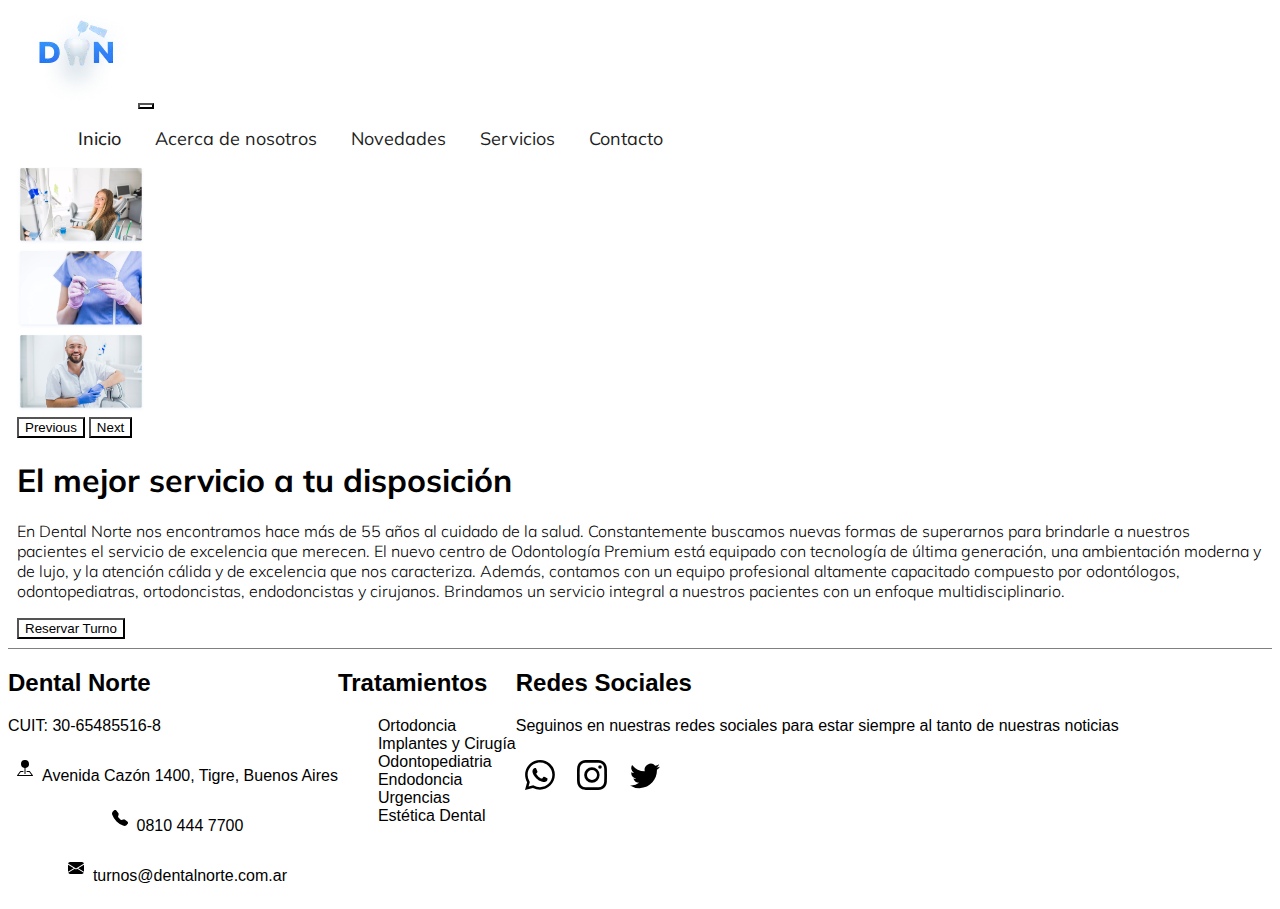
<file: index.html>
<!DOCTYPE html>
<html lang="en">
  <head>
    <meta charset="UTF-8" />
    <meta http-equiv="X-UA-Compatible" content="IE=edge" />
    <meta name="viewport" content="width=device-width, initial-scale=1.0" />
    <link
      rel="shortcut icon"
      href="./assets/image/icons8-tooth-cracked-50.webp"
      type="image/x-icon"
    />
    <title>Dental Norte</title>
    <meta
      name="description"
      content="Bienvenidos a nuestro establecimiento odontologico"
    />
    <meta
      name="keywords"
      content="Odontologia, salud, dientes, caries, boca, estetica dental, corona, perno"
    />
    <link rel="stylesheet" href="./assets/CSS/estilos.css" />
    <link
      href="https://cdn.jsdelivr.net/npm/bootstrap@5.1.3/dist/css/bootstrap.min.css"
      rel="stylesheet"
      integrity="sha384-1BmE4kWBq78iYhFldvKuhfTAU6auU8tT94WrHftjDbrCEXSU1oBoqyl2QvZ6jIW3"
      crossorigin="anonymous"
    />
  </head>
  <body>
    <header>
      <nav class="navbar navbar-expand-lg navbar-light bg-light">
        <div class="container-fluid">
          <a href="index.html"
            ><img src="assets/image/logo2.webp" alt="Logo de la Empresa"
          /></a>
          <button
            class="navbar-toggler"
            type="button"
            data-bs-toggle="collapse"
            data-bs-target="#navbarSupportedContent"
            aria-controls="navbarSupportedContent"
            aria-expanded="false"
            aria-label="Toggle navigation"
          >
            <span class="navbar-toggler-icon"></span>
          </button>
          <div class="collapse navbar-collapse" id="navbarSupportedContent">
            <ul class="navbar-nav me-auto mb-2 mb-lg-0">
              <li class="nav-item">
                <a class="nav-link active" aria-current="page" href="#"
                  >Inicio</a
                >
              </li>
              <li class="nav-item">
                <a class="nav-link" href="./assets/pages/about.html"
                  >Acerca de nosotros</a
                >
              </li>
              <li class="nav-item">
                <a class="nav-link" href="./assets/pages/news.html"
                  >Novedades</a
                >
              </li>
              <li class="nav-item">
                <a class="nav-link" href="./assets/pages/treatments.html"
                  >Servicios</a
                >
              </li>
              <li class="nav-item">
                <a class="nav-link" href="./assets/pages/contact.html"
                  >Contacto</a
                >
              </li>
            </ul>
          </div>
        </div>
      </nav>
    </header>

    <main class="d-flex">
      <div class="container">
        <section class="container-fluid d-flex row">
          <div
            id="carouselExampleControls"
            class="carousel slide"
            data-bs-ride="carousel"
          >
            <div class="carousel-inner">
              <div class="carousel-item active">
                <img
                  src="./assets/image/slide-1.webp"
                  class="d-block w-100 img-carousel"
                  alt="Imagen ilustrativa de tratamiento odontologico"
                />
              </div>
              <div class="carousel-item">
                <img
                  src="./assets/image/slide-2.webp"
                  class="d-block w-100 img-carousel"
                  alt="Imagen ilustrativa de tratamiento odontologico"
                />
              </div>
              <div class="carousel-item">
                <img
                  src="./assets/image/slide-3.webp"
                  class="d-block w-100 img-carousel"
                  alt="Imagen ilustrativa de tratamiento odontologico"
                />
              </div>
            </div>
            <button
              class="carousel-control-prev"
              type="button"
              data-bs-target="#carouselExampleControls"
              data-bs-slide="prev"
            >
              <span
                class="carousel-control-prev-icon"
                aria-hidden="true"
              ></span>
              <span class="visually-hidden">Previous</span>
            </button>
            <button
              class="carousel-control-next"
              type="button"
              data-bs-target="#carouselExampleControls"
              data-bs-slide="next"
            >
              <span
                class="carousel-control-next-icon"
                aria-hidden="true"
              ></span>
              <span class="visually-hidden">Next</span>
            </button>
          </div>
        </section>
        <section class="container-fluid">
          <h1>El mejor servicio a tu disposición</h1>
          <p>
            En Dental Norte nos encontramos hace más de 55 años al cuidado de la
            salud. Constantemente buscamos nuevas formas de superarnos para
            brindarle a nuestros pacientes el servicio de excelencia que
            merecen. El nuevo centro de Odontología Premium está equipado con
            tecnología de última generación, una ambientación moderna y de lujo,
            y la atención cálida y de excelencia que nos caracteriza. Además,
            contamos con un equipo profesional altamente capacitado compuesto
            por odontólogos, odontopediatras, ortodoncistas, endodoncistas y
            cirujanos. Brindamos un servicio integral a nuestros pacientes con
            un enfoque multidisciplinario.
          </p>
          <div class="d-grid gap-2 col-6 mx-auto">
            <button class="btn btn-primary" type="button">
              Reservar Turno
            </button>
          </div>
        </section>
      </div>
    </main>
    <footer class="d-flex justify-content-between">
      <div class="container text-center">
        <h2>Dental Norte</h2>
        <p>CUIT: 30-65485516-8</p>
        <div class="info">
          <a
            href="https://www.google.com.ar/maps/place/Av.+Caz%C3%B3n+1400,+B1648+EXA,+Provincia+de+Buenos+Aires/@-34.4244308,-58.5808056,17z/data=!3m1!4b1!4m5!3m4!1s0x95bca5a2b505eec1:0xbb2d2def0a8ef0e3!8m2!3d-34.4244352!4d-58.5786169"
          >
            <svg
              xmlns="http://www.w3.org/2000/svg"
              width="16"
              height="16"
              fill="currentColor"
              class="bi bi-pin-map-fill"
              viewBox="0 0 16 16"
            >
              <path
                fill-rule="evenodd"
                d="M3.1 11.2a.5.5 0 0 1 .4-.2H6a.5.5 0 0 1 0 1H3.75L1.5 15h13l-2.25-3H10a.5.5 0 0 1 0-1h2.5a.5.5 0 0 1 .4.2l3 4a.5.5 0 0 1-.4.8H.5a.5.5 0 0 1-.4-.8l3-4z"
              />
              <path
                fill-rule="evenodd"
                d="M4 4a4 4 0 1 1 4.5 3.969V13.5a.5.5 0 0 1-1 0V7.97A4 4 0 0 1 4 3.999z"
              />
            </svg>
          </a>
          <p>Avenida Cazón 1400, Tigre, Buenos Aires</p>
        </div>
        <div class="info">
          <svg
            xmlns="http://www.w3.org/2000/svg"
            width="16"
            height="16"
            fill="currentColor"
            class="bi bi-telephone-fill"
            viewBox="0 0 16 16"
          >
            <path
              fill-rule="evenodd"
              d="M1.885.511a1.745 1.745 0 0 1 2.61.163L6.29 2.98c.329.423.445.974.315 1.494l-.547 2.19a.678.678 0 0 0 .178.643l2.457 2.457a.678.678 0 0 0 .644.178l2.189-.547a1.745 1.745 0 0 1 1.494.315l2.306 1.794c.829.645.905 1.87.163 2.611l-1.034 1.034c-.74.74-1.846 1.065-2.877.702a18.634 18.634 0 0 1-7.01-4.42 18.634 18.634 0 0 1-4.42-7.009c-.362-1.03-.037-2.137.703-2.877L1.885.511z"
            />
          </svg>
          <p>0810 444 7700</p>
        </div>
        <div class="info">
          <a href="gmail.com">
            <svg
              xmlns="http://www.w3.org/2000/svg"
              width="16"
              height="16"
              fill="currentColor"
              class="bi bi-envelope-fill"
              viewBox="0 0 16 16"
            >
              <path
                d="M.05 3.555A2 2 0 0 1 2 2h12a2 2 0 0 1 1.95 1.555L8 8.414.05 3.555ZM0 4.697v7.104l5.803-3.558L0 4.697ZM6.761 8.83l-6.57 4.027A2 2 0 0 0 2 14h12a2 2 0 0 0 1.808-1.144l-6.57-4.027L8 9.586l-1.239-.757Zm3.436-.586L16 11.801V4.697l-5.803 3.546Z"
              />
            </svg>
          </a>
          <p>turnos@dentalnorte.com.ar</p>
        </div>
      </div>

      <div class="container">
        <h2 class="text-center">Tratamientos</h2>
        <ul class="text-center p-0">
          <li><a href="./assets/pages/treatments.html">Ortodoncia</a></li>
          <li>
            <a href="./assets/pages/treatments.html">Implantes y Cirugía</a>
          </li>
          <li><a href="./assets/pages/treatments.html">Odontopediatria</a></li>
          <li><a href="./assets/pages/treatments.html">Endodoncia</a></li>
          <li><a href="./assets/pages/treatments.html">Urgencias</a></li>
          <li><a href="./assets/pages/treatments.html">Estética Dental</a></li>
        </ul>
      </div>

      <div class="container text-center">
        <h2 class="text-center">Redes Sociales</h2>
        <p>
          Seguinos en nuestras redes sociales para estar siempre al tanto de
          nuestras noticias
        </p>
        <a href="https://web.whatsapp.com/">
          <svg
            xmlns="http://www.w3.org/2000/svg"
            width="30"
            height="30"
            fill="black"
            class="bi bi-whatsapp my-2"
            viewBox="0 0 16 16"
          >
            <path
              d="M13.601 2.326A7.854 7.854 0 0 0 7.994 0C3.627 0 .068 3.558.064 7.926c0 1.399.366 2.76 1.057 3.965L0 16l4.204-1.102a7.933 7.933 0 0 0 3.79.965h.004c4.368 0 7.926-3.558 7.93-7.93A7.898 7.898 0 0 0 13.6 2.326zM7.994 14.521a6.573 6.573 0 0 1-3.356-.92l-.24-.144-2.494.654.666-2.433-.156-.251a6.56 6.56 0 0 1-1.007-3.505c0-3.626 2.957-6.584 6.591-6.584a6.56 6.56 0 0 1 4.66 1.931 6.557 6.557 0 0 1 1.928 4.66c-.004 3.639-2.961 6.592-6.592 6.592zm3.615-4.934c-.197-.099-1.17-.578-1.353-.646-.182-.065-.315-.099-.445.099-.133.197-.513.646-.627.775-.114.133-.232.148-.43.05-.197-.1-.836-.308-1.592-.985-.59-.525-.985-1.175-1.103-1.372-.114-.198-.011-.304.088-.403.087-.088.197-.232.296-.346.1-.114.133-.198.198-.33.065-.134.034-.248-.015-.347-.05-.099-.445-1.076-.612-1.47-.16-.389-.323-.335-.445-.34-.114-.007-.247-.007-.38-.007a.729.729 0 0 0-.529.247c-.182.198-.691.677-.691 1.654 0 .977.71 1.916.81 2.049.098.133 1.394 2.132 3.383 2.992.47.205.84.326 1.129.418.475.152.904.129 1.246.08.38-.058 1.171-.48 1.338-.943.164-.464.164-.86.114-.943-.049-.084-.182-.133-.38-.232z"
            />
          </svg>
        </a>
        <a href="https://instagram.com/">
          <svg
            xmlns="http://www.w3.org/2000/svg"
            width="30"
            height="30"
            fill="black"
            class="bi bi-instagram my-2"
            viewBox="0 0 16 16"
          >
            <path
              d="M8 0C5.829 0 5.556.01 4.703.048 3.85.088 3.269.222 2.76.42a3.917 3.917 0 0 0-1.417.923A3.927 3.927 0 0 0 .42 2.76C.222 3.268.087 3.85.048 4.7.01 5.555 0 5.827 0 8.001c0 2.172.01 2.444.048 3.297.04.852.174 1.433.372 1.942.205.526.478.972.923 1.417.444.445.89.719 1.416.923.51.198 1.09.333 1.942.372C5.555 15.99 5.827 16 8 16s2.444-.01 3.298-.048c.851-.04 1.434-.174 1.943-.372a3.916 3.916 0 0 0 1.416-.923c.445-.445.718-.891.923-1.417.197-.509.332-1.09.372-1.942C15.99 10.445 16 10.173 16 8s-.01-2.445-.048-3.299c-.04-.851-.175-1.433-.372-1.941a3.926 3.926 0 0 0-.923-1.417A3.911 3.911 0 0 0 13.24.42c-.51-.198-1.092-.333-1.943-.372C10.443.01 10.172 0 7.998 0h.003zm-.717 1.442h.718c2.136 0 2.389.007 3.232.046.78.035 1.204.166 1.486.275.373.145.64.319.92.599.28.28.453.546.598.92.11.281.24.705.275 1.485.039.843.047 1.096.047 3.231s-.008 2.389-.047 3.232c-.035.78-.166 1.203-.275 1.485a2.47 2.47 0 0 1-.599.919c-.28.28-.546.453-.92.598-.28.11-.704.24-1.485.276-.843.038-1.096.047-3.232.047s-2.39-.009-3.233-.047c-.78-.036-1.203-.166-1.485-.276a2.478 2.478 0 0 1-.92-.598 2.48 2.48 0 0 1-.6-.92c-.109-.281-.24-.705-.275-1.485-.038-.843-.046-1.096-.046-3.233 0-2.136.008-2.388.046-3.231.036-.78.166-1.204.276-1.486.145-.373.319-.64.599-.92.28-.28.546-.453.92-.598.282-.11.705-.24 1.485-.276.738-.034 1.024-.044 2.515-.045v.002zm4.988 1.328a.96.96 0 1 0 0 1.92.96.96 0 0 0 0-1.92zm-4.27 1.122a4.109 4.109 0 1 0 0 8.217 4.109 4.109 0 0 0 0-8.217zm0 1.441a2.667 2.667 0 1 1 0 5.334 2.667 2.667 0 0 1 0-5.334z"
            />
          </svg>
        </a>
        <a href="https://twitter.com/">
          <svg
            xmlns="http://www.w3.org/2000/svg"
            width="30"
            height="30"
            fill="black"
            class="bi bi-twitter my-2"
            viewBox="0 0 16 16"
          >
            <path
              d="M5.026 15c6.038 0 9.341-5.003 9.341-9.334 0-.14 0-.282-.006-.422A6.685 6.685 0 0 0 16 3.542a6.658 6.658 0 0 1-1.889.518 3.301 3.301 0 0 0 1.447-1.817 6.533 6.533 0 0 1-2.087.793A3.286 3.286 0 0 0 7.875 6.03a9.325 9.325 0 0 1-6.767-3.429 3.289 3.289 0 0 0 1.018 4.382A3.323 3.323 0 0 1 .64 6.575v.045a3.288 3.288 0 0 0 2.632 3.218 3.203 3.203 0 0 1-.865.115 3.23 3.23 0 0 1-.614-.057 3.283 3.283 0 0 0 3.067 2.277A6.588 6.588 0 0 1 .78 13.58a6.32 6.32 0 0 1-.78-.045A9.344 9.344 0 0 0 5.026 15z"
            />
          </svg>
        </a>
      </div>
    </footer>
  </body>
  <script
    src="https://cdn.jsdelivr.net/npm/bootstrap@5.1.3/dist/js/bootstrap.bundle.min.js"
    integrity="sha384-ka7Sk0Gln4gmtz2MlQnikT1wXgYsOg+OMhuP+IlRH9sENBO0LRn5q+8nbTov4+1p"
    crossorigin="anonymous"
  ></script>
</html>
</file>
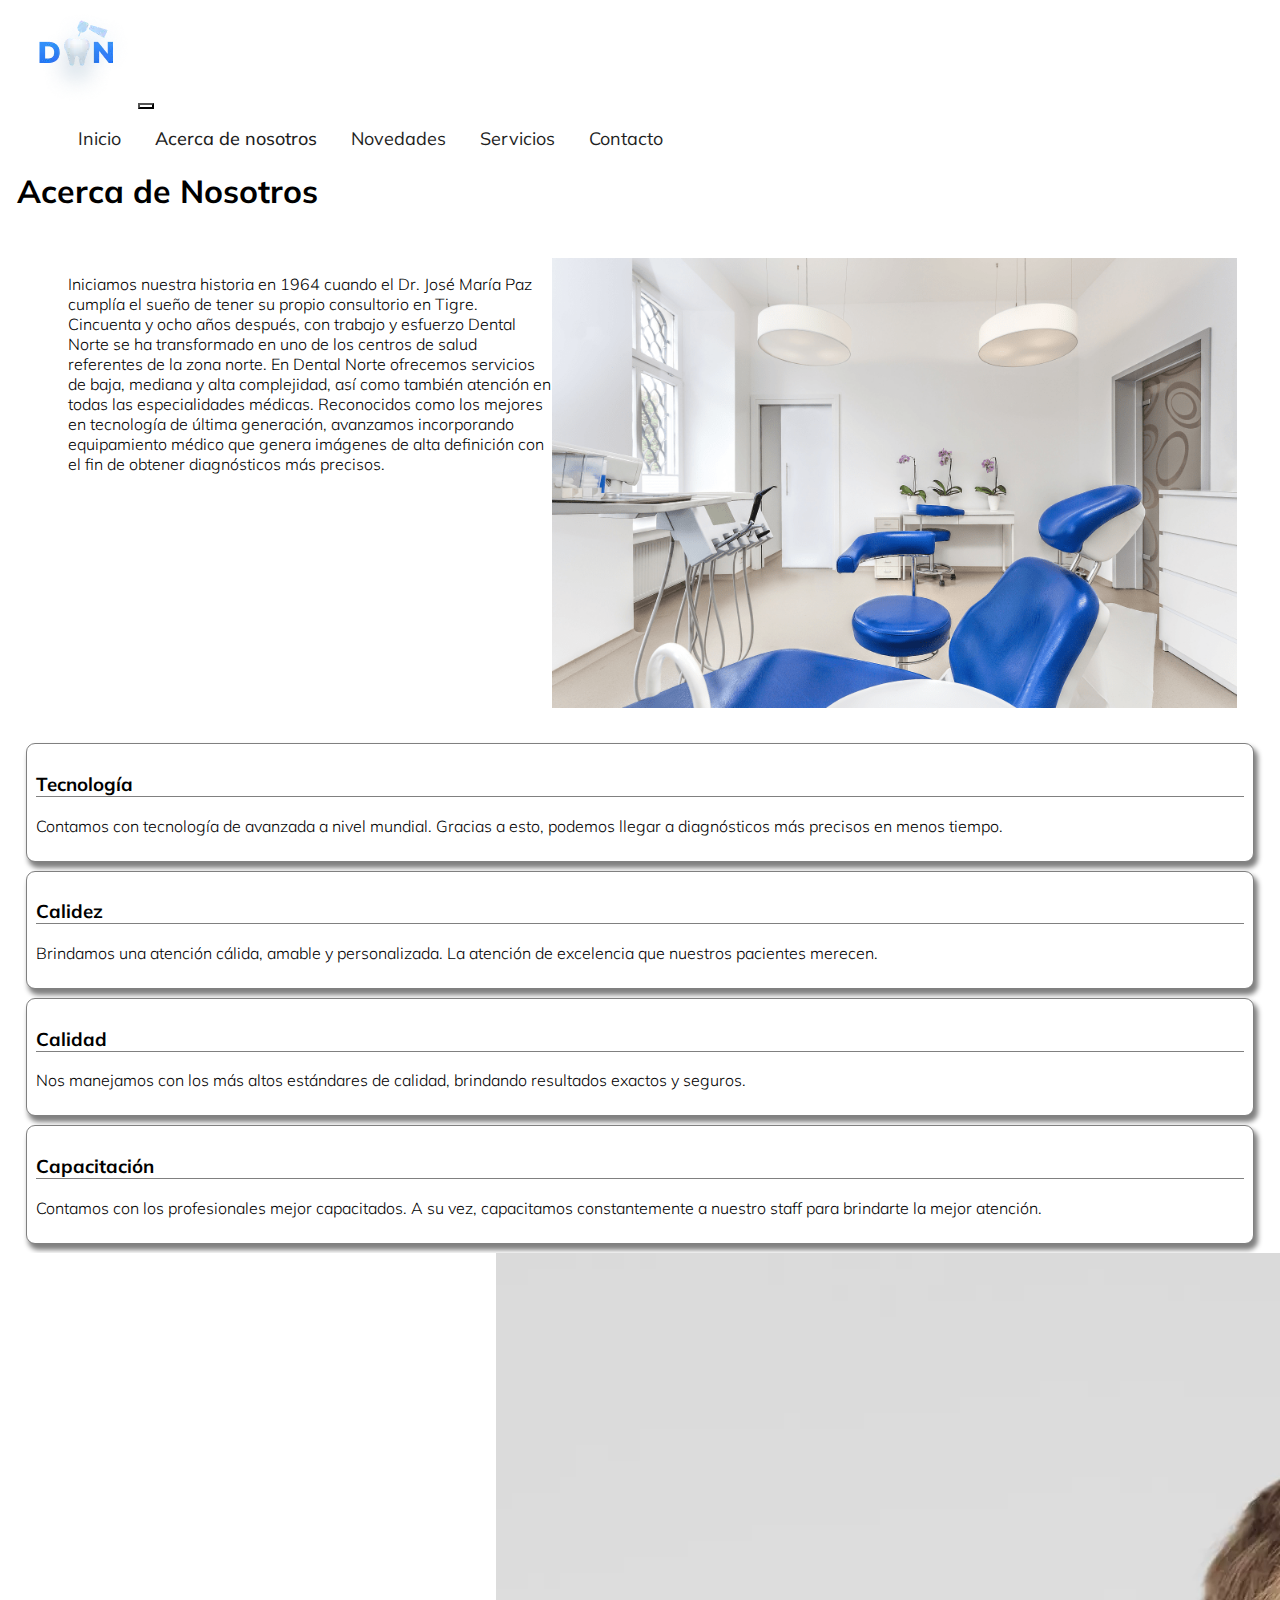
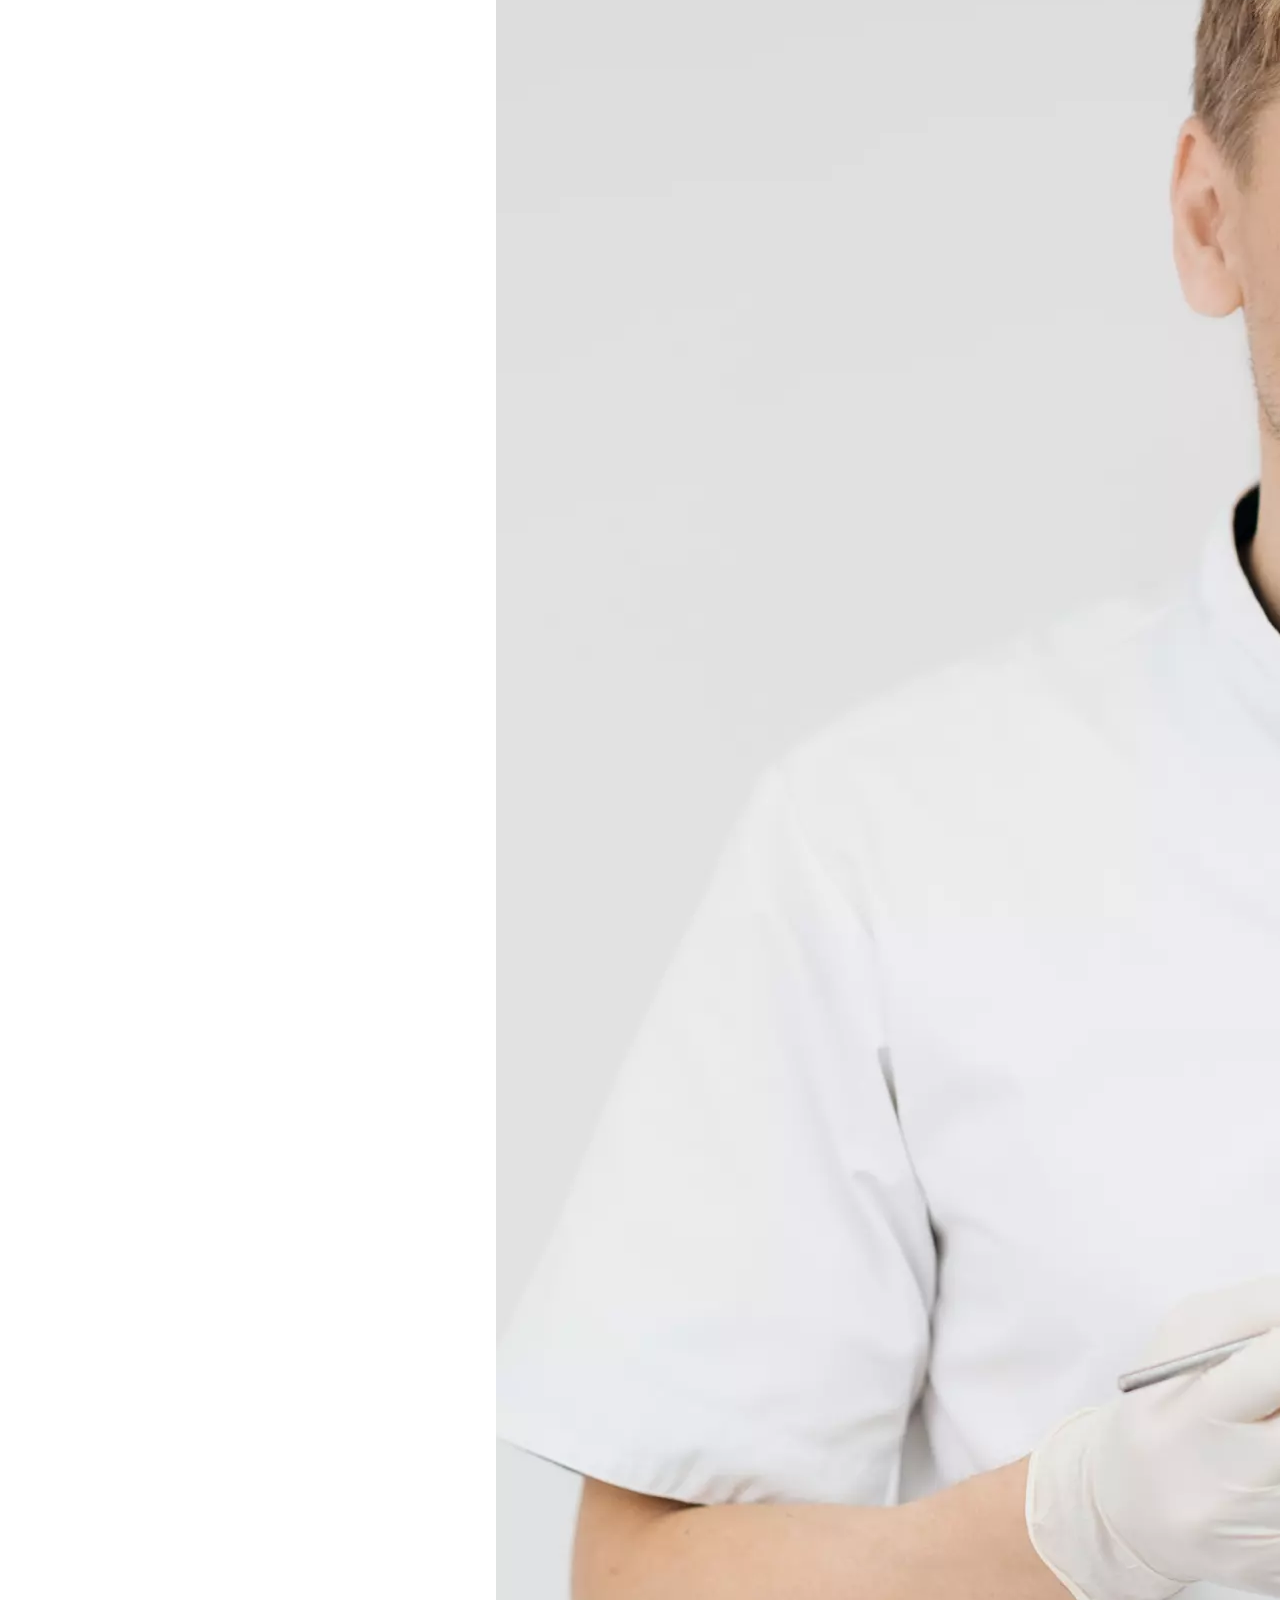
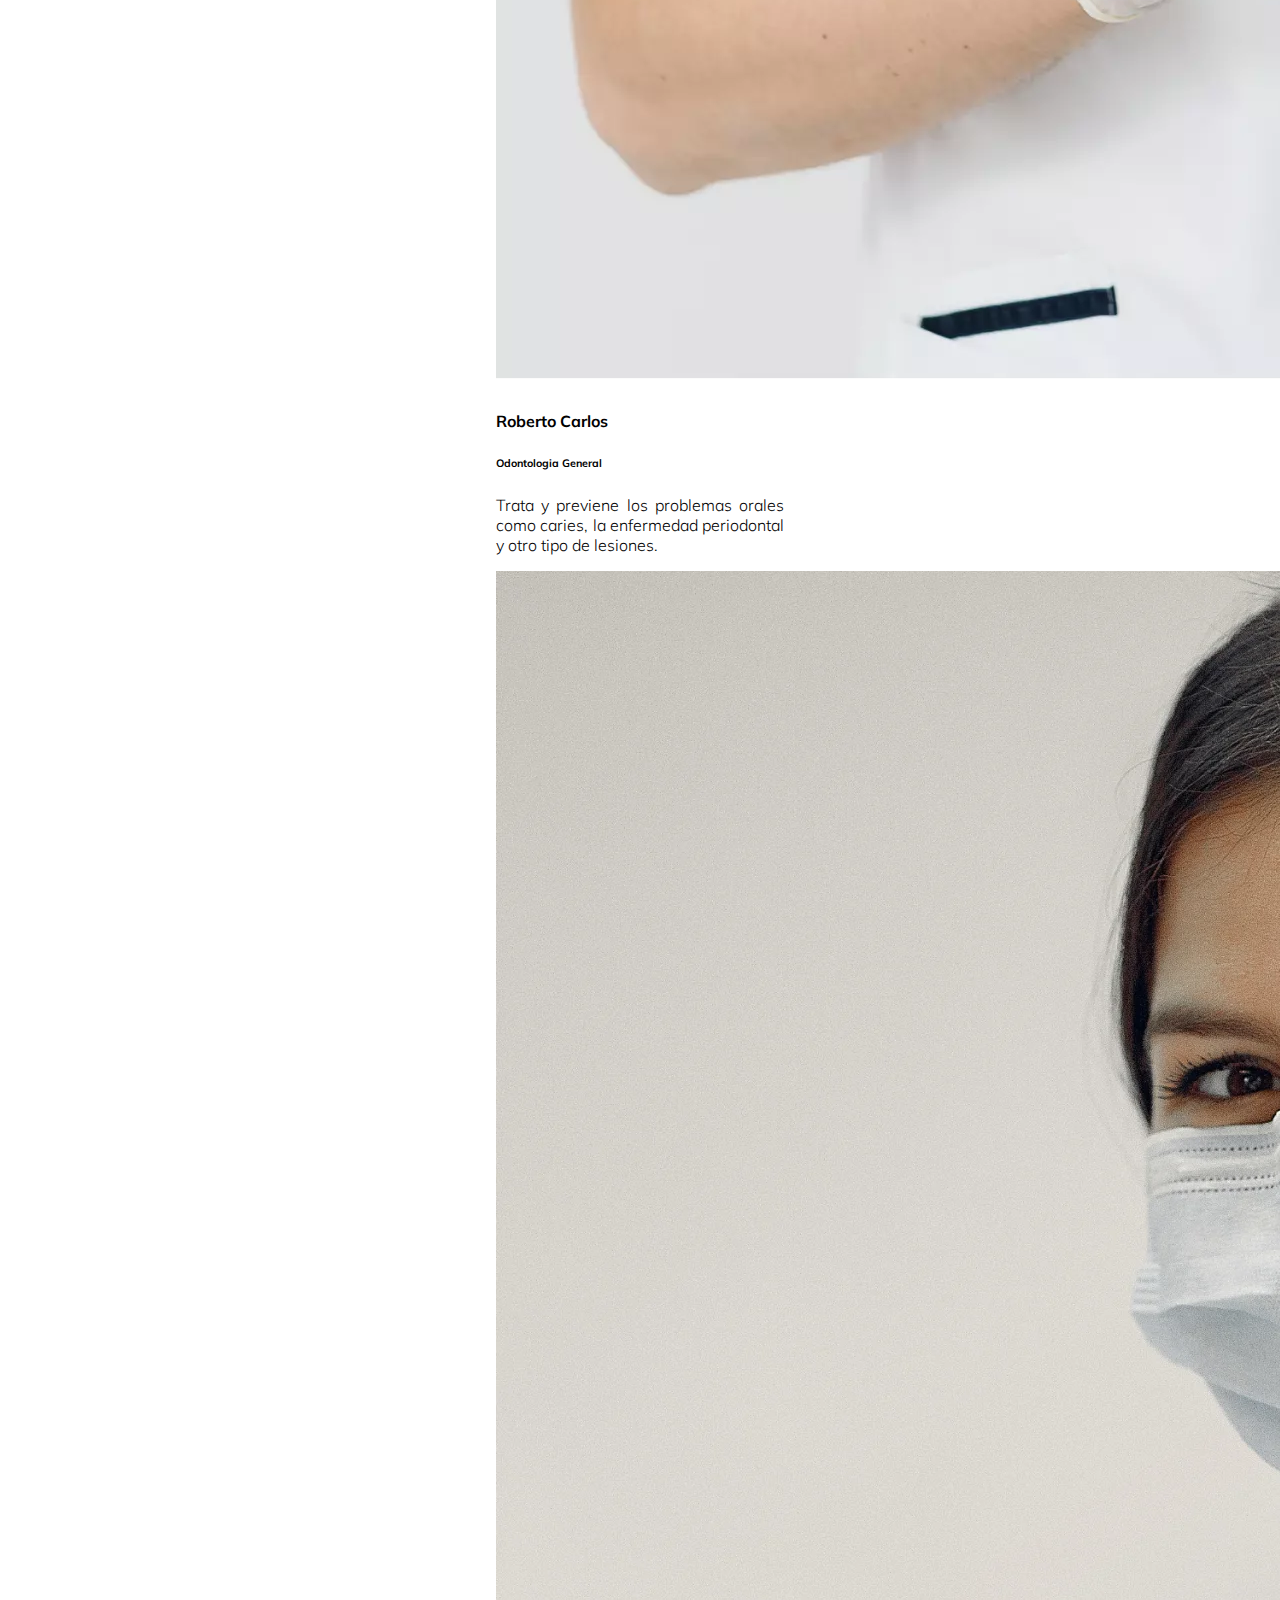
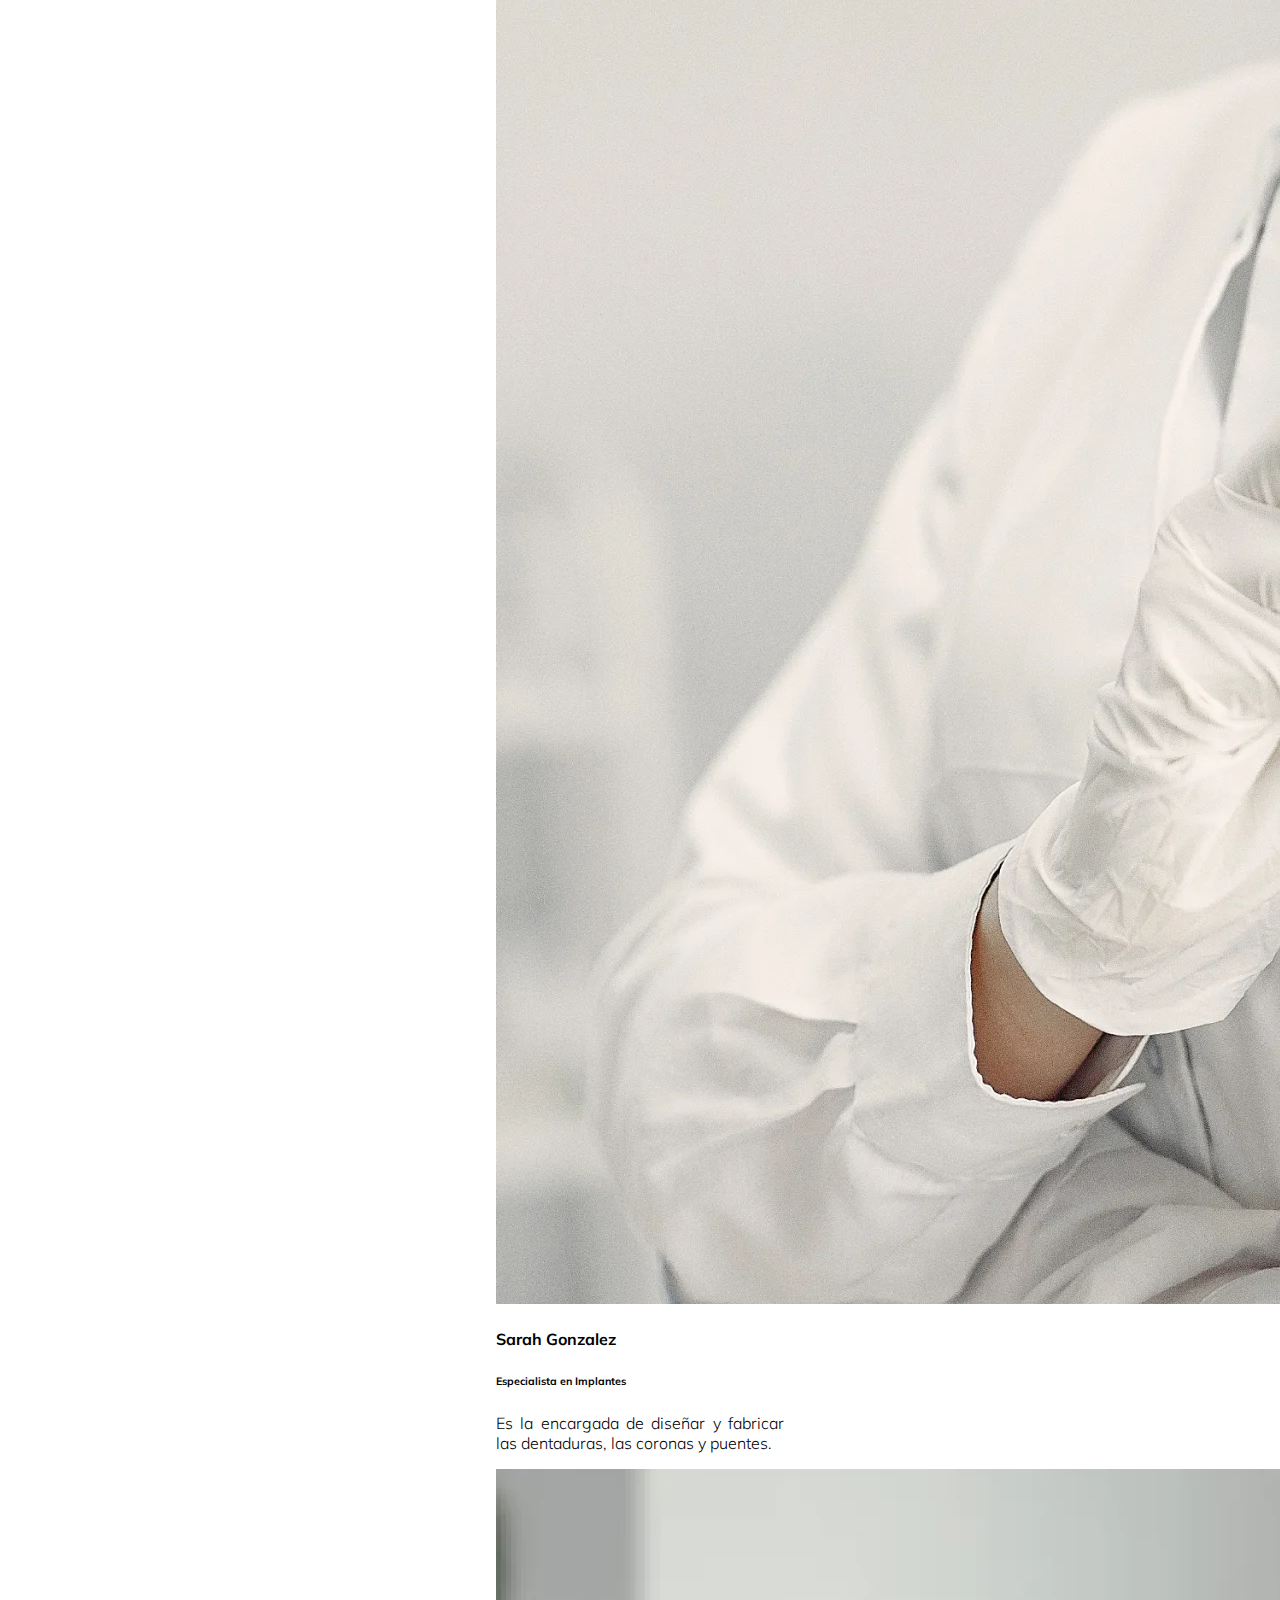
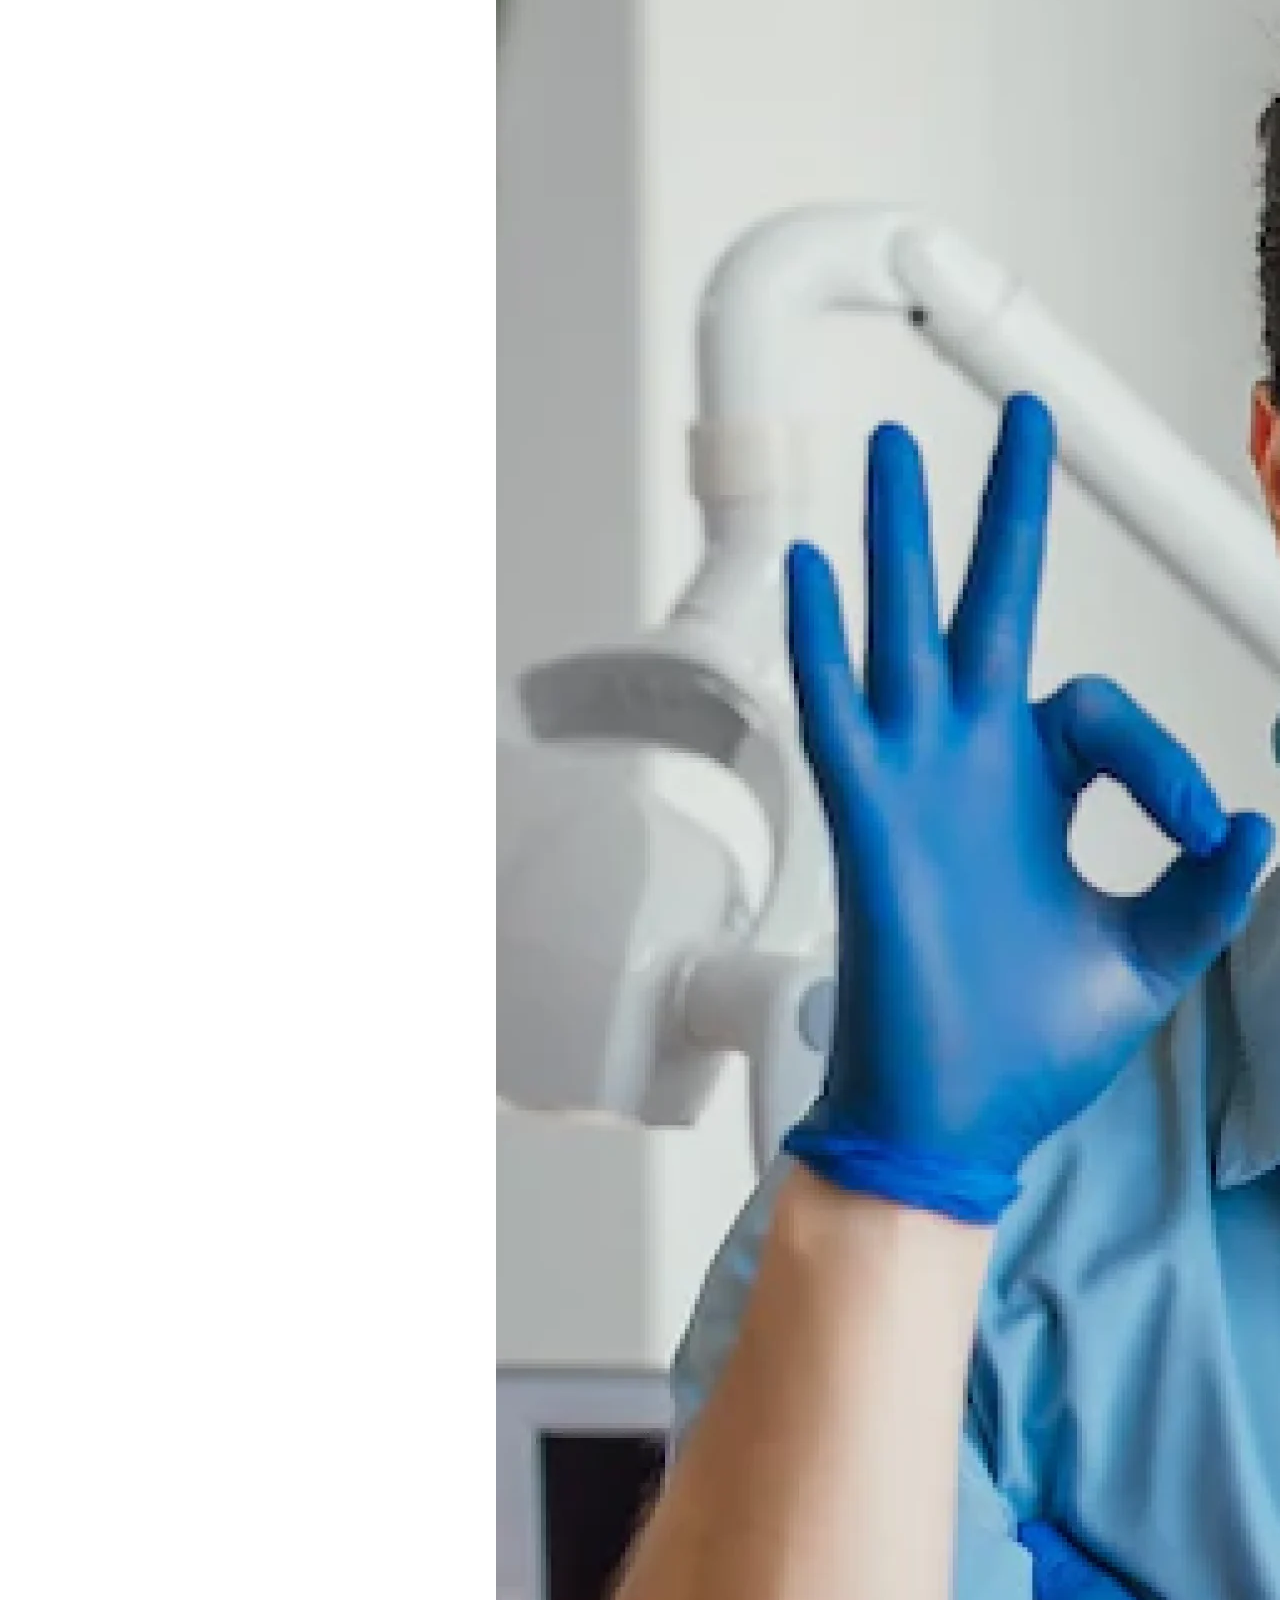
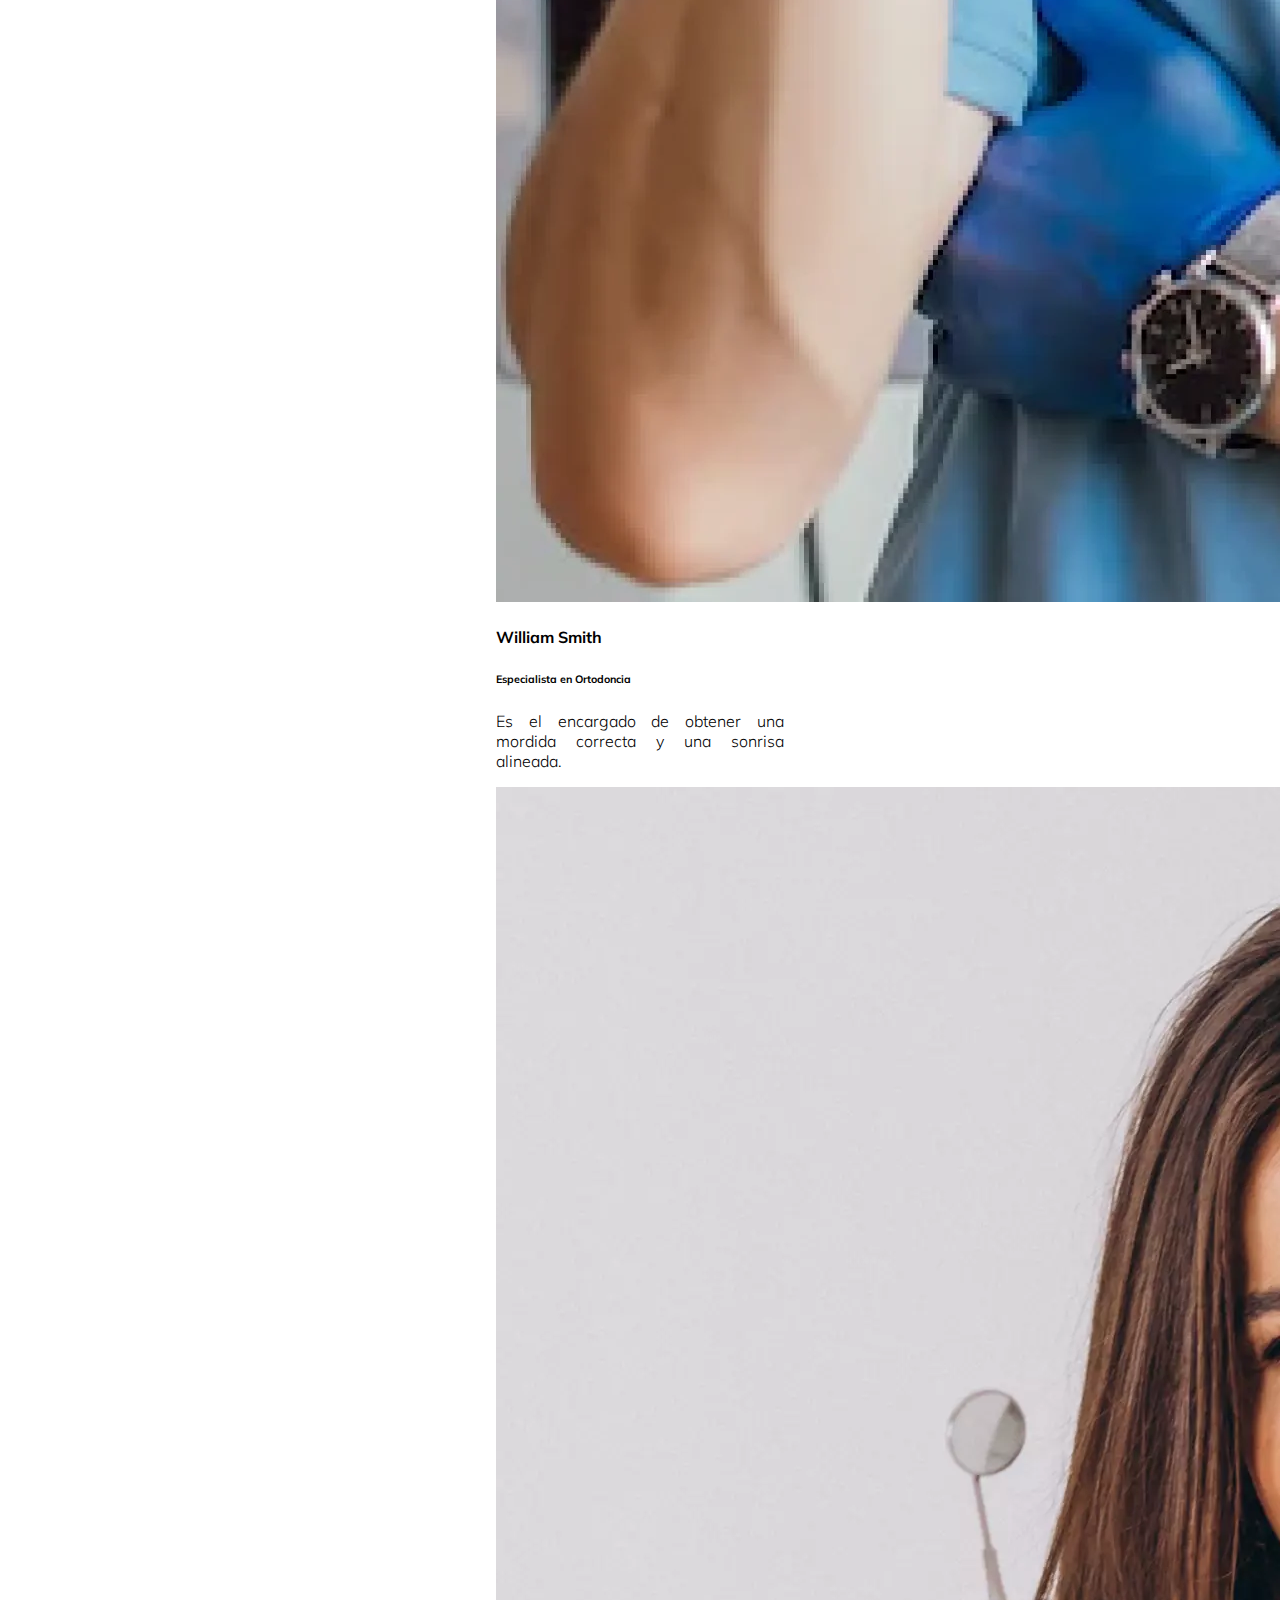
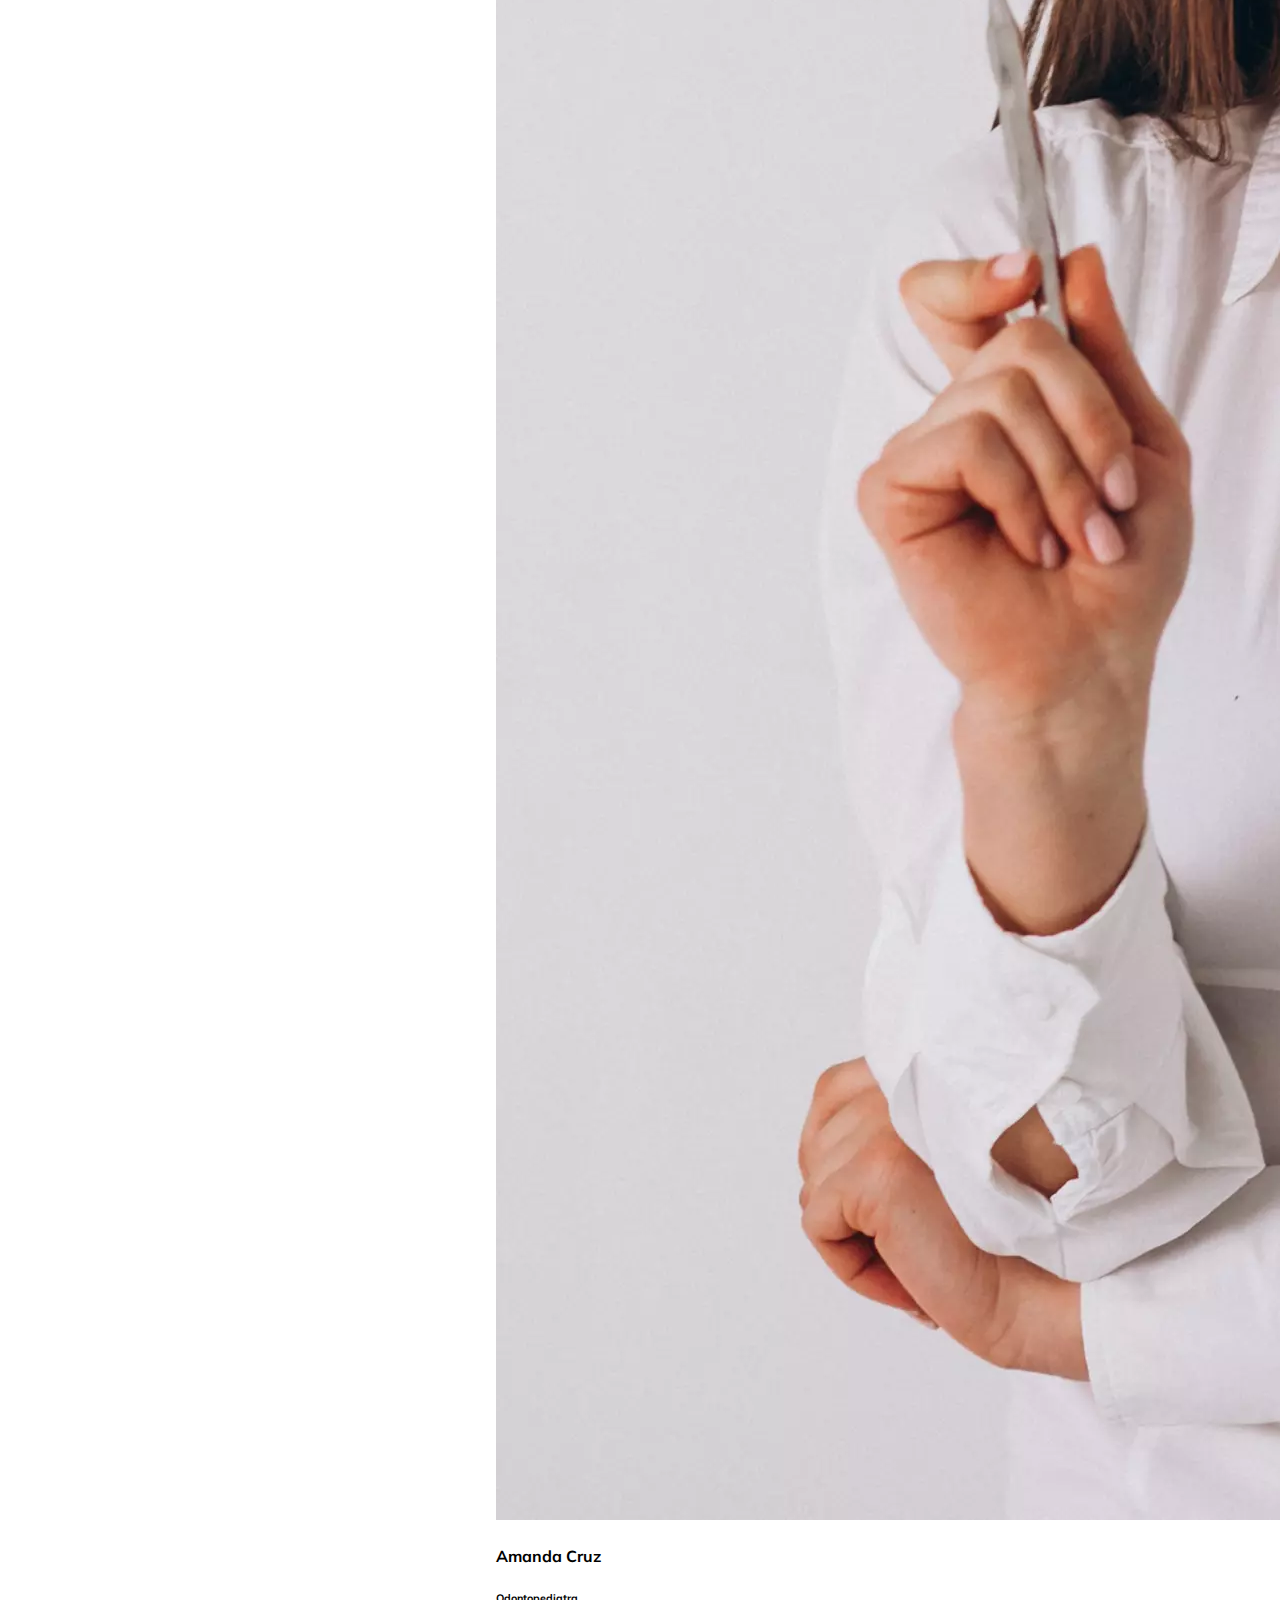
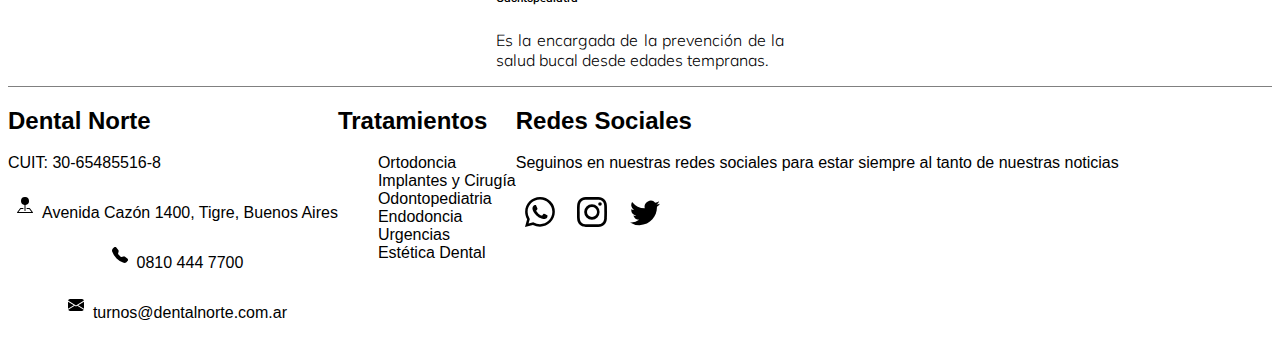
<file: assets/pages/about.html>
<!DOCTYPE html>
<html lang="en">
  <head>
    <meta charset="UTF-8" />
    <meta http-equiv="X-UA-Compatible" content="IE=edge" />
    <meta name="viewport" content="width=device-width, initial-scale=1.0" />
    <meta name="description" content="Te contamos acerca de nuestro establecimiento odontologico">
    <meta name="keywords" content="Odontologia, salud, dientes, caries, boca, estetica dental, corona, perno">
    <title>Dental Norte</title>
    <link
      rel="shortcut icon"
      href="../image/icons8-tooth-cracked-50.webp"
      type="image/x-icon"
    />
    <link
      href="https://cdn.jsdelivr.net/npm/bootstrap@5.1.3/dist/css/bootstrap.min.css"
      rel="stylesheet"
      integrity="sha384-1BmE4kWBq78iYhFldvKuhfTAU6auU8tT94WrHftjDbrCEXSU1oBoqyl2QvZ6jIW3"
      crossorigin="anonymous"
    />
    <link rel="stylesheet" href="./../CSS/estilos.css" />
  </head>
  <body>
    <header>
      <nav class="navbar navbar-expand-lg navbar-light bg-light">
        <div class="container-fluid">
          <a href="../../index.html"><img src="../image/logo2.webp" alt="Logo de la empresa" /></a>
          <button
            class="navbar-toggler"
            type="button"
            data-bs-toggle="collapse"
            data-bs-target="#navbarSupportedContent"
            aria-controls="navbarSupportedContent"
            aria-expanded="false"
            aria-label="Toggle navigation"
          >
            <span class="navbar-toggler-icon"></span>
          </button>
          <div class="collapse navbar-collapse" id="navbarSupportedContent">
            <ul class="navbar-nav me-auto mb-2 mb-lg-0">
              <li class="nav-item">
                <a
                  class="nav-link"
                  aria-current="page"
                  href="./../../index.html"
                  >Inicio</a
                >
              </li>
              <li class="nav-item">
                <a class="nav-link active" href="#">Acerca de nosotros</a>
              </li>
              <li class="nav-item">
                <a class="nav-link" href="news.html">Novedades</a>
              </li>
              <li class="nav-item">
                <a class="nav-link" href="treatments.html">Servicios</a>
              </li>
              <li class="nav-item">
                <a class="nav-link" href="contact.html">Contacto</a>
              </li>
            </ul>
          </div>
        </div>
      </nav>
    </header>
    <main>
      
        <h1>Acerca de Nosotros</h1>
      <section class="infoUs">
        <div class="infoText">
        <p >
          Iniciamos nuestra historia en 1964 cuando el Dr. José María Paz
          cumplía el sueño de tener su propio consultorio en Tigre. Cincuenta y
          ocho años después, con trabajo y esfuerzo Dental Norte se ha
          transformado en uno de los centros de salud referentes de la zona
          norte. En Dental Norte ofrecemos servicios de baja, mediana y alta
          complejidad, así como también atención en todas las especialidades
          médicas. Reconocidos como los mejores en tecnología de última
          generación, avanzamos incorporando equipamiento médico que genera
          imágenes de alta definición con el fin de obtener diagnósticos más
          precisos.
        </p></div><img src="../image/local.webp" alt="" class="infoImg" srcset="">
        
      </section>
        <div class=" slots">
          <h3 class="fst-italic">Tecnología</h3>
          <p>
            Contamos con tecnología de avanzada a nivel mundial. Gracias a esto,
            podemos llegar a diagnósticos más precisos en menos tiempo.
          </p>
        </div>
        <div class=" slots">
          <h3 class="fst-italic">Calidez</h3>
          <p>
            Brindamos una atención cálida, amable y personalizada. La atención
            de excelencia que nuestros pacientes merecen.
          </p>
        </div>
        <div class=" slots">
          <h3 class="fst-italic">Calidad</h3>
          <p>
            Nos manejamos con los más altos estándares de calidad, brindando
            resultados exactos y seguros.
          </p>
        </div>
        <div class=" slots">
          <h3 class="fst-italic">Capacitación</h3>
          <p>
            Contamos con los profesionales mejor capacitados. A su vez,
            capacitamos constantemente a nuestro staff para brindarte la mejor
            atención.
          </p>
        </div>
      <section class="d-flex justify-content-between doctores">
        <div class="col my-4">
          <div class="card" style="width: 18rem">
            <img src="../image/robertoCarlos.webp" class="card-img-top" alt="Imagen Odontologo" />
            <div class="card-body">
              <h4 class="card-title">Roberto Carlos</h5>
              <h6 class="card-subtitle mb-2 text-muted">Odontologia General</h6>
              <p class="card-text text-">
                Trata y previene los problemas orales como caries,
                la enfermedad periodontal y otro tipo de lesiones.
              </p>
            </div>
          </div>
        </div>
        <div class="col my-4">
          <div class="card" style="width: 18rem">
            <img src="../image/dra1.webp" class="card-img-top" alt="Imagen Odontologa" />
            <div class="card-body">
              <h4 class="card-title">Sarah Gonzalez</h4>
              <h6 class="card-subtitle mb-2 text-muted">
                Especialista en Implantes
              </h6>
              <p class="card-text">
                Es la encargada de diseñar y fabricar las dentaduras, las
                coronas y puentes.
              </p>
            </div>
          </div>
        </div>
        <div class="col my-4">
          <div class="card" style="width: 18rem">
            <img src="../image/doctor.webp" class="card-img-top " alt="Imagen Odontologo" />
            <div class="card-body">
              <h4 class="card-title">William Smith</h4>
              <h6 class="card-subtitle mb-2 text-muted">
                Especialista en Ortodoncia
              </h6>
              <p class="card-text">
                Es el encargado de obtener una mordida correcta y una sonrisa
                alineada.
              </p>
            </div>
          </div>
        </div>
        <div class="col my-4">
          <div class="card" style="width: 18rem">
            <img src="../image/mujer2.webp" class="card-img-top" alt="Imagen Odontologa" />
            <div class="card-body">
              <h4 class="card-title">Amanda Cruz</h4>
              <h6 class="card-subtitle mb-2 text-muted">Odontopediatra</h6>
              <p class="card-text">
                Es la encargada de la prevención de la salud bucal desde edades
                tempranas.
              </p>
            </div>
          </div>
        </div>
      </section>
    </main>
   <footer class="d-flex justify-content-between">
      <div class="container text-center">
        <h2>Dental Norte</h2>
        <p>CUIT: 30-65485516-8</p>
        <div class="info">
          <a
            href="https://www.google.com.ar/maps/place/Av.+Caz%C3%B3n+1400,+B1648+EXA,+Provincia+de+Buenos+Aires/@-34.4244308,-58.5808056,17z/data=!3m1!4b1!4m5!3m4!1s0x95bca5a2b505eec1:0xbb2d2def0a8ef0e3!8m2!3d-34.4244352!4d-58.5786169"
          >
            <svg
              xmlns="http://www.w3.org/2000/svg"
              width="16"
              height="16"
              fill="currentColor"
              class="bi bi-pin-map-fill"
              viewBox="0 0 16 16"
            >
              <path
                fill-rule="evenodd"
                d="M3.1 11.2a.5.5 0 0 1 .4-.2H6a.5.5 0 0 1 0 1H3.75L1.5 15h13l-2.25-3H10a.5.5 0 0 1 0-1h2.5a.5.5 0 0 1 .4.2l3 4a.5.5 0 0 1-.4.8H.5a.5.5 0 0 1-.4-.8l3-4z"
              />
              <path
                fill-rule="evenodd"
                d="M4 4a4 4 0 1 1 4.5 3.969V13.5a.5.5 0 0 1-1 0V7.97A4 4 0 0 1 4 3.999z"
              />
            </svg>
          </a>
          <p>Avenida Cazón 1400, Tigre, Buenos Aires</p>
        </div>
        <div class="info">
          <svg
            xmlns="http://www.w3.org/2000/svg"
            width="16"
            height="16"
            fill="currentColor"
            class="bi bi-telephone-fill"
            viewBox="0 0 16 16"
          >
            <path
              fill-rule="evenodd"
              d="M1.885.511a1.745 1.745 0 0 1 2.61.163L6.29 2.98c.329.423.445.974.315 1.494l-.547 2.19a.678.678 0 0 0 .178.643l2.457 2.457a.678.678 0 0 0 .644.178l2.189-.547a1.745 1.745 0 0 1 1.494.315l2.306 1.794c.829.645.905 1.87.163 2.611l-1.034 1.034c-.74.74-1.846 1.065-2.877.702a18.634 18.634 0 0 1-7.01-4.42 18.634 18.634 0 0 1-4.42-7.009c-.362-1.03-.037-2.137.703-2.877L1.885.511z"
            />
          </svg>
          <p>0810 444 7700</p>
        </div>
        <div class="info">
          <a href="gmail.com">
            <svg
              xmlns="http://www.w3.org/2000/svg"
              width="16"
              height="16"
              fill="currentColor"
              class="bi bi-envelope-fill"
              viewBox="0 0 16 16"
            >
              <path
                d="M.05 3.555A2 2 0 0 1 2 2h12a2 2 0 0 1 1.95 1.555L8 8.414.05 3.555ZM0 4.697v7.104l5.803-3.558L0 4.697ZM6.761 8.83l-6.57 4.027A2 2 0 0 0 2 14h12a2 2 0 0 0 1.808-1.144l-6.57-4.027L8 9.586l-1.239-.757Zm3.436-.586L16 11.801V4.697l-5.803 3.546Z"
              />
            </svg>
          </a>
          <p>turnos@dentalnorte.com.ar</p>
        </div>
      </div>

      <div class="container">
        <h2 class="text-center">Tratamientos</h2>
        <ul class="text-center p-0">
          <li><a href="./assets/pages/treatments.html">Ortodoncia</a></li>
          <li>
            <a href="./assets/pages/treatments.html">Implantes y Cirugía</a>
          </li>
          <li><a href="./assets/pages/treatments.html">Odontopediatria</a></li>
          <li><a href="./assets/pages/treatments.html">Endodoncia</a></li>
          <li><a href="./assets/pages/treatments.html">Urgencias</a></li>
          <li><a href="./assets/pages/treatments.html">Estética Dental</a></li>
        </ul>
      </div>

      <div class="container text-center">
        <h2 class="text-center">Redes Sociales</h2>
        <p>
          Seguinos en nuestras redes sociales para estar siempre al tanto de
          nuestras noticias
        </p>
        <a href="https://web.whatsapp.com/">
          <svg
            xmlns="http://www.w3.org/2000/svg"
            width="30"
            height="30"
            fill="black"
            class="bi bi-whatsapp my-2"
            viewBox="0 0 16 16"
          >
            <path
              d="M13.601 2.326A7.854 7.854 0 0 0 7.994 0C3.627 0 .068 3.558.064 7.926c0 1.399.366 2.76 1.057 3.965L0 16l4.204-1.102a7.933 7.933 0 0 0 3.79.965h.004c4.368 0 7.926-3.558 7.93-7.93A7.898 7.898 0 0 0 13.6 2.326zM7.994 14.521a6.573 6.573 0 0 1-3.356-.92l-.24-.144-2.494.654.666-2.433-.156-.251a6.56 6.56 0 0 1-1.007-3.505c0-3.626 2.957-6.584 6.591-6.584a6.56 6.56 0 0 1 4.66 1.931 6.557 6.557 0 0 1 1.928 4.66c-.004 3.639-2.961 6.592-6.592 6.592zm3.615-4.934c-.197-.099-1.17-.578-1.353-.646-.182-.065-.315-.099-.445.099-.133.197-.513.646-.627.775-.114.133-.232.148-.43.05-.197-.1-.836-.308-1.592-.985-.59-.525-.985-1.175-1.103-1.372-.114-.198-.011-.304.088-.403.087-.088.197-.232.296-.346.1-.114.133-.198.198-.33.065-.134.034-.248-.015-.347-.05-.099-.445-1.076-.612-1.47-.16-.389-.323-.335-.445-.34-.114-.007-.247-.007-.38-.007a.729.729 0 0 0-.529.247c-.182.198-.691.677-.691 1.654 0 .977.71 1.916.81 2.049.098.133 1.394 2.132 3.383 2.992.47.205.84.326 1.129.418.475.152.904.129 1.246.08.38-.058 1.171-.48 1.338-.943.164-.464.164-.86.114-.943-.049-.084-.182-.133-.38-.232z"
            />
          </svg>
        </a>
        <a href="https://instagram.com/">
          <svg
            xmlns="http://www.w3.org/2000/svg"
            width="30"
            height="30"
            fill="black"
            class="bi bi-instagram my-2"
            viewBox="0 0 16 16"
          >
            <path
              d="M8 0C5.829 0 5.556.01 4.703.048 3.85.088 3.269.222 2.76.42a3.917 3.917 0 0 0-1.417.923A3.927 3.927 0 0 0 .42 2.76C.222 3.268.087 3.85.048 4.7.01 5.555 0 5.827 0 8.001c0 2.172.01 2.444.048 3.297.04.852.174 1.433.372 1.942.205.526.478.972.923 1.417.444.445.89.719 1.416.923.51.198 1.09.333 1.942.372C5.555 15.99 5.827 16 8 16s2.444-.01 3.298-.048c.851-.04 1.434-.174 1.943-.372a3.916 3.916 0 0 0 1.416-.923c.445-.445.718-.891.923-1.417.197-.509.332-1.09.372-1.942C15.99 10.445 16 10.173 16 8s-.01-2.445-.048-3.299c-.04-.851-.175-1.433-.372-1.941a3.926 3.926 0 0 0-.923-1.417A3.911 3.911 0 0 0 13.24.42c-.51-.198-1.092-.333-1.943-.372C10.443.01 10.172 0 7.998 0h.003zm-.717 1.442h.718c2.136 0 2.389.007 3.232.046.78.035 1.204.166 1.486.275.373.145.64.319.92.599.28.28.453.546.598.92.11.281.24.705.275 1.485.039.843.047 1.096.047 3.231s-.008 2.389-.047 3.232c-.035.78-.166 1.203-.275 1.485a2.47 2.47 0 0 1-.599.919c-.28.28-.546.453-.92.598-.28.11-.704.24-1.485.276-.843.038-1.096.047-3.232.047s-2.39-.009-3.233-.047c-.78-.036-1.203-.166-1.485-.276a2.478 2.478 0 0 1-.92-.598 2.48 2.48 0 0 1-.6-.92c-.109-.281-.24-.705-.275-1.485-.038-.843-.046-1.096-.046-3.233 0-2.136.008-2.388.046-3.231.036-.78.166-1.204.276-1.486.145-.373.319-.64.599-.92.28-.28.546-.453.92-.598.282-.11.705-.24 1.485-.276.738-.034 1.024-.044 2.515-.045v.002zm4.988 1.328a.96.96 0 1 0 0 1.92.96.96 0 0 0 0-1.92zm-4.27 1.122a4.109 4.109 0 1 0 0 8.217 4.109 4.109 0 0 0 0-8.217zm0 1.441a2.667 2.667 0 1 1 0 5.334 2.667 2.667 0 0 1 0-5.334z"
            />
          </svg>
        </a>
        <a href="https://twitter.com/">
          <svg
            xmlns="http://www.w3.org/2000/svg"
            width="30"
            height="30"
            fill="black"
            class="bi bi-twitter my-2"
            viewBox="0 0 16 16"
          >
            <path
              d="M5.026 15c6.038 0 9.341-5.003 9.341-9.334 0-.14 0-.282-.006-.422A6.685 6.685 0 0 0 16 3.542a6.658 6.658 0 0 1-1.889.518 3.301 3.301 0 0 0 1.447-1.817 6.533 6.533 0 0 1-2.087.793A3.286 3.286 0 0 0 7.875 6.03a9.325 9.325 0 0 1-6.767-3.429 3.289 3.289 0 0 0 1.018 4.382A3.323 3.323 0 0 1 .64 6.575v.045a3.288 3.288 0 0 0 2.632 3.218 3.203 3.203 0 0 1-.865.115 3.23 3.23 0 0 1-.614-.057 3.283 3.283 0 0 0 3.067 2.277A6.588 6.588 0 0 1 .78 13.58a6.32 6.32 0 0 1-.78-.045A9.344 9.344 0 0 0 5.026 15z"
            />
          </svg>
        </a>
      </div>
    </footer>
  </body>
  <script
    src="https://cdn.jsdelivr.net/npm/bootstrap@5.1.3/dist/js/bootstrap.bundle.min.js"
    integrity="sha384-ka7Sk0Gln4gmtz2MlQnikT1wXgYsOg+OMhuP+IlRH9sENBO0LRn5q+8nbTov4+1p"
    crossorigin="anonymous"
  ></script>
</html>
</file>
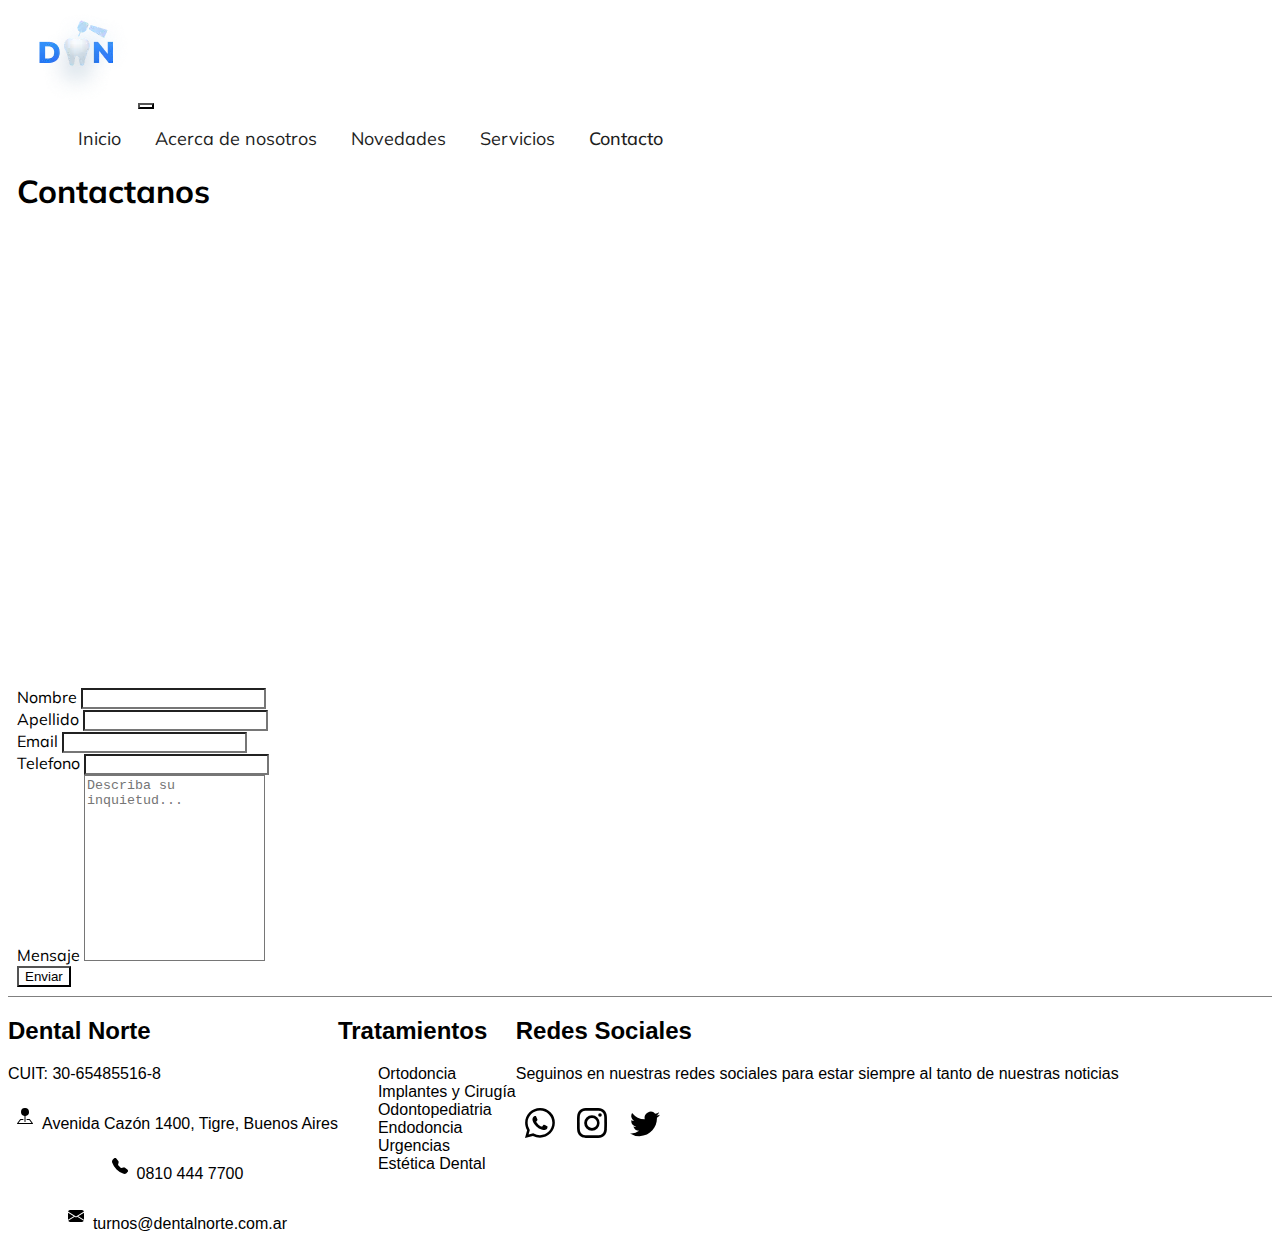
<file: assets/pages/contact.html>
<!DOCTYPE html>
<html lang="en">
  <head>
    <meta charset="UTF-8" />
    <meta http-equiv="X-UA-Compatible" content="IE=edge" />
    <meta name="viewport" content="width=device-width, initial-scale=1.0" />
    <title>Dental Norte</title>
    <meta
      name="description"
      content="Contactate con nuestro estudio odontologico"
    />
    <meta
      name="keywords"
      content="Odontologia, salud, dientes, caries, boca, estetica dental, corona, perno, telefono, ubicacion, correo"
    />
    <link
      rel="shortcut icon"
      href="../image/icons8-tooth-cracked-50.webp"
      type="image/x-icon"
    />
    <link
      href="https://cdn.jsdelivr.net/npm/bootstrap@5.1.3/dist/css/bootstrap.min.css"
      rel="stylesheet"
      integrity="sha384-1BmE4kWBq78iYhFldvKuhfTAU6auU8tT94WrHftjDbrCEXSU1oBoqyl2QvZ6jIW3"
      crossorigin="anonymous"
    />
    <link rel="stylesheet" href="./../CSS/estilos.css" />
  </head>
  <body>
    <header>
      <nav class="navbar navbar-expand-lg navbar-light bg-light">
        <div class="container-fluid">
          <a href="../../index.html"
            ><img src="../image/logo2.webp" alt="Logo de la empresa"
          /></a>
          <button
            class="navbar-toggler"
            type="button"
            data-bs-toggle="collapse"
            data-bs-target="#navbarSupportedContent"
            aria-controls="navbarSupportedContent"
            aria-expanded="false"
            aria-label="Toggle navigation"
          >
            <span class="navbar-toggler-icon"></span>
          </button>
          <div class="collapse navbar-collapse" id="navbarSupportedContent">
            <ul class="navbar-nav me-auto mb-2 mb-lg-0">
              <li class="nav-item">
                <a
                  class="nav-link"
                  aria-current="page"
                  href="./../../index.html"
                  >Inicio</a
                >
              </li>
              <li class="nav-item">
                <a class="nav-link" href="./about.html">Acerca de nosotros</a>
              </li>
              <li class="nav-item">
                <a class="nav-link" href="news.html">Novedades</a>
              </li>
              <li class="nav-item">
                <a class="nav-link" href="treatments.html">Servicios</a>
              </li>
              <li class="nav-item">
                <a class="nav-link active" href="#">Contacto</a>
              </li>
            </ul>
          </div>
        </div>
      </nav>
    </header>
    <main>
      <h1>Contactanos</h1>
      <iframe
        src="https://www.google.com/maps/embed?pb=!1m18!1m12!1m3!1d3291.0915041012813!2d-58.58080558475136!3d-34.42443075554076!2m3!1f0!2f0!3f0!3m2!1i1024!2i768!4f13.1!3m3!1m2!1s0x95bca5a2b505eec1%3A0xbb2d2def0a8ef0e3!2sAv.%20Caz%C3%B3n%201400%2C%20B1648%20EXA%2C%20Provincia%20de%20Buenos%20Aires!5e0!3m2!1sen!2sar!4v1649855443252!5m2!1sen!2sar"
        width="1800"
        height="400"
        style="border: 0"
        allowfullscreen=""
        loading="lazy"
        referrerpolicy="no-referrer-when-downgrade"
        title="Maps con ubicacion"
      ></iframe>
      <form>
        <div class="row">
          <div class="col">
            <div class="mb-3">
              <label for="name" class="form-label">Nombre</label>
              <input
                type="text"
                class="form-control"
                id="name"
                aria-describedby="emailHelp"
              />
            </div>
            <div class="mb-3">
              <label for="lastName" class="form-label">Apellido</label>
              <input type="text" class="form-control" id="lastName" />
            </div>
            <div class="mb-3">
              <label class="form-check-label" for="email">Email</label>
              <input
                type="email"
                class="form-control"
                id="email"
                aria-describedby="emailHelp"
              />
            </div>
            <div class="mb-3">
              <label class="form-check-label" for="tel">Telefono</label>
              <input
                type="tel"
                class="form-control"
                id="tel"
                aria-describedby="emailHelp"
              />
            </div>
          </div>
          <div class="col">
            <div class="mb-3">
              <label class="form-check-label">Mensaje</label>
              <textarea
                class="form-control mt-2"
                placeholder="Describa su inquietud..."
              ></textarea>
            </div>
            <div class="text-center">
              <button type="submit" class="btn btn-outline-primary w-100">
                Enviar
              </button>
            </div>
          </div>
        </div>
      </form>
    </main>
    <footer class="d-flex justify-content-between">
      <div class="container text-center">
        <h2>Dental Norte</h2>
        <p>CUIT: 30-65485516-8</p>
        <div class="info">
          <a
            href="https://www.google.com.ar/maps/place/Av.+Caz%C3%B3n+1400,+B1648+EXA,+Provincia+de+Buenos+Aires/@-34.4244308,-58.5808056,17z/data=!3m1!4b1!4m5!3m4!1s0x95bca5a2b505eec1:0xbb2d2def0a8ef0e3!8m2!3d-34.4244352!4d-58.5786169"
          >
            <svg
              xmlns="http://www.w3.org/2000/svg"
              width="16"
              height="16"
              fill="currentColor"
              class="bi bi-pin-map-fill"
              viewBox="0 0 16 16"
            >
              <path
                fill-rule="evenodd"
                d="M3.1 11.2a.5.5 0 0 1 .4-.2H6a.5.5 0 0 1 0 1H3.75L1.5 15h13l-2.25-3H10a.5.5 0 0 1 0-1h2.5a.5.5 0 0 1 .4.2l3 4a.5.5 0 0 1-.4.8H.5a.5.5 0 0 1-.4-.8l3-4z"
              />
              <path
                fill-rule="evenodd"
                d="M4 4a4 4 0 1 1 4.5 3.969V13.5a.5.5 0 0 1-1 0V7.97A4 4 0 0 1 4 3.999z"
              />
            </svg>
          </a>
          <p>Avenida Cazón 1400, Tigre, Buenos Aires</p>
        </div>
        <div class="info">
          <svg
            xmlns="http://www.w3.org/2000/svg"
            width="16"
            height="16"
            fill="currentColor"
            class="bi bi-telephone-fill"
            viewBox="0 0 16 16"
          >
            <path
              fill-rule="evenodd"
              d="M1.885.511a1.745 1.745 0 0 1 2.61.163L6.29 2.98c.329.423.445.974.315 1.494l-.547 2.19a.678.678 0 0 0 .178.643l2.457 2.457a.678.678 0 0 0 .644.178l2.189-.547a1.745 1.745 0 0 1 1.494.315l2.306 1.794c.829.645.905 1.87.163 2.611l-1.034 1.034c-.74.74-1.846 1.065-2.877.702a18.634 18.634 0 0 1-7.01-4.42 18.634 18.634 0 0 1-4.42-7.009c-.362-1.03-.037-2.137.703-2.877L1.885.511z"
            />
          </svg>
          <p>0810 444 7700</p>
        </div>
        <div class="info">
          <a href="gmail.com">
            <svg
              xmlns="http://www.w3.org/2000/svg"
              width="16"
              height="16"
              fill="currentColor"
              class="bi bi-envelope-fill"
              viewBox="0 0 16 16"
            >
              <path
                d="M.05 3.555A2 2 0 0 1 2 2h12a2 2 0 0 1 1.95 1.555L8 8.414.05 3.555ZM0 4.697v7.104l5.803-3.558L0 4.697ZM6.761 8.83l-6.57 4.027A2 2 0 0 0 2 14h12a2 2 0 0 0 1.808-1.144l-6.57-4.027L8 9.586l-1.239-.757Zm3.436-.586L16 11.801V4.697l-5.803 3.546Z"
              />
            </svg>
          </a>
          <p>turnos@dentalnorte.com.ar</p>
        </div>
      </div>

      <div class="container">
        <h2 class="text-center">Tratamientos</h2>
        <ul class="text-center p-0">
          <li><a href="./assets/pages/treatments.html">Ortodoncia</a></li>
          <li>
            <a href="./assets/pages/treatments.html">Implantes y Cirugía</a>
          </li>
          <li><a href="./assets/pages/treatments.html">Odontopediatria</a></li>
          <li><a href="./assets/pages/treatments.html">Endodoncia</a></li>
          <li><a href="./assets/pages/treatments.html">Urgencias</a></li>
          <li><a href="./assets/pages/treatments.html">Estética Dental</a></li>
        </ul>
      </div>

      <div class="container text-center">
        <h2 class="text-center">Redes Sociales</h2>
        <p>
          Seguinos en nuestras redes sociales para estar siempre al tanto de
          nuestras noticias
        </p>
        <a href="https://web.whatsapp.com/">
          <svg
            xmlns="http://www.w3.org/2000/svg"
            width="30"
            height="30"
            fill="black"
            class="bi bi-whatsapp my-2"
            viewBox="0 0 16 16"
          >
            <path
              d="M13.601 2.326A7.854 7.854 0 0 0 7.994 0C3.627 0 .068 3.558.064 7.926c0 1.399.366 2.76 1.057 3.965L0 16l4.204-1.102a7.933 7.933 0 0 0 3.79.965h.004c4.368 0 7.926-3.558 7.93-7.93A7.898 7.898 0 0 0 13.6 2.326zM7.994 14.521a6.573 6.573 0 0 1-3.356-.92l-.24-.144-2.494.654.666-2.433-.156-.251a6.56 6.56 0 0 1-1.007-3.505c0-3.626 2.957-6.584 6.591-6.584a6.56 6.56 0 0 1 4.66 1.931 6.557 6.557 0 0 1 1.928 4.66c-.004 3.639-2.961 6.592-6.592 6.592zm3.615-4.934c-.197-.099-1.17-.578-1.353-.646-.182-.065-.315-.099-.445.099-.133.197-.513.646-.627.775-.114.133-.232.148-.43.05-.197-.1-.836-.308-1.592-.985-.59-.525-.985-1.175-1.103-1.372-.114-.198-.011-.304.088-.403.087-.088.197-.232.296-.346.1-.114.133-.198.198-.33.065-.134.034-.248-.015-.347-.05-.099-.445-1.076-.612-1.47-.16-.389-.323-.335-.445-.34-.114-.007-.247-.007-.38-.007a.729.729 0 0 0-.529.247c-.182.198-.691.677-.691 1.654 0 .977.71 1.916.81 2.049.098.133 1.394 2.132 3.383 2.992.47.205.84.326 1.129.418.475.152.904.129 1.246.08.38-.058 1.171-.48 1.338-.943.164-.464.164-.86.114-.943-.049-.084-.182-.133-.38-.232z"
            />
          </svg>
        </a>
        <a href="https://instagram.com/">
          <svg
            xmlns="http://www.w3.org/2000/svg"
            width="30"
            height="30"
            fill="black"
            class="bi bi-instagram my-2"
            viewBox="0 0 16 16"
          >
            <path
              d="M8 0C5.829 0 5.556.01 4.703.048 3.85.088 3.269.222 2.76.42a3.917 3.917 0 0 0-1.417.923A3.927 3.927 0 0 0 .42 2.76C.222 3.268.087 3.85.048 4.7.01 5.555 0 5.827 0 8.001c0 2.172.01 2.444.048 3.297.04.852.174 1.433.372 1.942.205.526.478.972.923 1.417.444.445.89.719 1.416.923.51.198 1.09.333 1.942.372C5.555 15.99 5.827 16 8 16s2.444-.01 3.298-.048c.851-.04 1.434-.174 1.943-.372a3.916 3.916 0 0 0 1.416-.923c.445-.445.718-.891.923-1.417.197-.509.332-1.09.372-1.942C15.99 10.445 16 10.173 16 8s-.01-2.445-.048-3.299c-.04-.851-.175-1.433-.372-1.941a3.926 3.926 0 0 0-.923-1.417A3.911 3.911 0 0 0 13.24.42c-.51-.198-1.092-.333-1.943-.372C10.443.01 10.172 0 7.998 0h.003zm-.717 1.442h.718c2.136 0 2.389.007 3.232.046.78.035 1.204.166 1.486.275.373.145.64.319.92.599.28.28.453.546.598.92.11.281.24.705.275 1.485.039.843.047 1.096.047 3.231s-.008 2.389-.047 3.232c-.035.78-.166 1.203-.275 1.485a2.47 2.47 0 0 1-.599.919c-.28.28-.546.453-.92.598-.28.11-.704.24-1.485.276-.843.038-1.096.047-3.232.047s-2.39-.009-3.233-.047c-.78-.036-1.203-.166-1.485-.276a2.478 2.478 0 0 1-.92-.598 2.48 2.48 0 0 1-.6-.92c-.109-.281-.24-.705-.275-1.485-.038-.843-.046-1.096-.046-3.233 0-2.136.008-2.388.046-3.231.036-.78.166-1.204.276-1.486.145-.373.319-.64.599-.92.28-.28.546-.453.92-.598.282-.11.705-.24 1.485-.276.738-.034 1.024-.044 2.515-.045v.002zm4.988 1.328a.96.96 0 1 0 0 1.92.96.96 0 0 0 0-1.92zm-4.27 1.122a4.109 4.109 0 1 0 0 8.217 4.109 4.109 0 0 0 0-8.217zm0 1.441a2.667 2.667 0 1 1 0 5.334 2.667 2.667 0 0 1 0-5.334z"
            />
          </svg>
        </a>
        <a href="https://twitter.com/">
          <svg
            xmlns="http://www.w3.org/2000/svg"
            width="30"
            height="30"
            fill="black"
            class="bi bi-twitter my-2"
            viewBox="0 0 16 16"
          >
            <path
              d="M5.026 15c6.038 0 9.341-5.003 9.341-9.334 0-.14 0-.282-.006-.422A6.685 6.685 0 0 0 16 3.542a6.658 6.658 0 0 1-1.889.518 3.301 3.301 0 0 0 1.447-1.817 6.533 6.533 0 0 1-2.087.793A3.286 3.286 0 0 0 7.875 6.03a9.325 9.325 0 0 1-6.767-3.429 3.289 3.289 0 0 0 1.018 4.382A3.323 3.323 0 0 1 .64 6.575v.045a3.288 3.288 0 0 0 2.632 3.218 3.203 3.203 0 0 1-.865.115 3.23 3.23 0 0 1-.614-.057 3.283 3.283 0 0 0 3.067 2.277A6.588 6.588 0 0 1 .78 13.58a6.32 6.32 0 0 1-.78-.045A9.344 9.344 0 0 0 5.026 15z"
            />
          </svg>
        </a>
      </div>
    </footer>
  </body>

  <script
    src="https://cdn.jsdelivr.net/npm/bootstrap@5.1.3/dist/js/bootstrap.bundle.min.js"
    integrity="sha384-ka7Sk0Gln4gmtz2MlQnikT1wXgYsOg+OMhuP+IlRH9sENBO0LRn5q+8nbTov4+1p"
    crossorigin="anonymous"
  ></script>
</html>
</file>
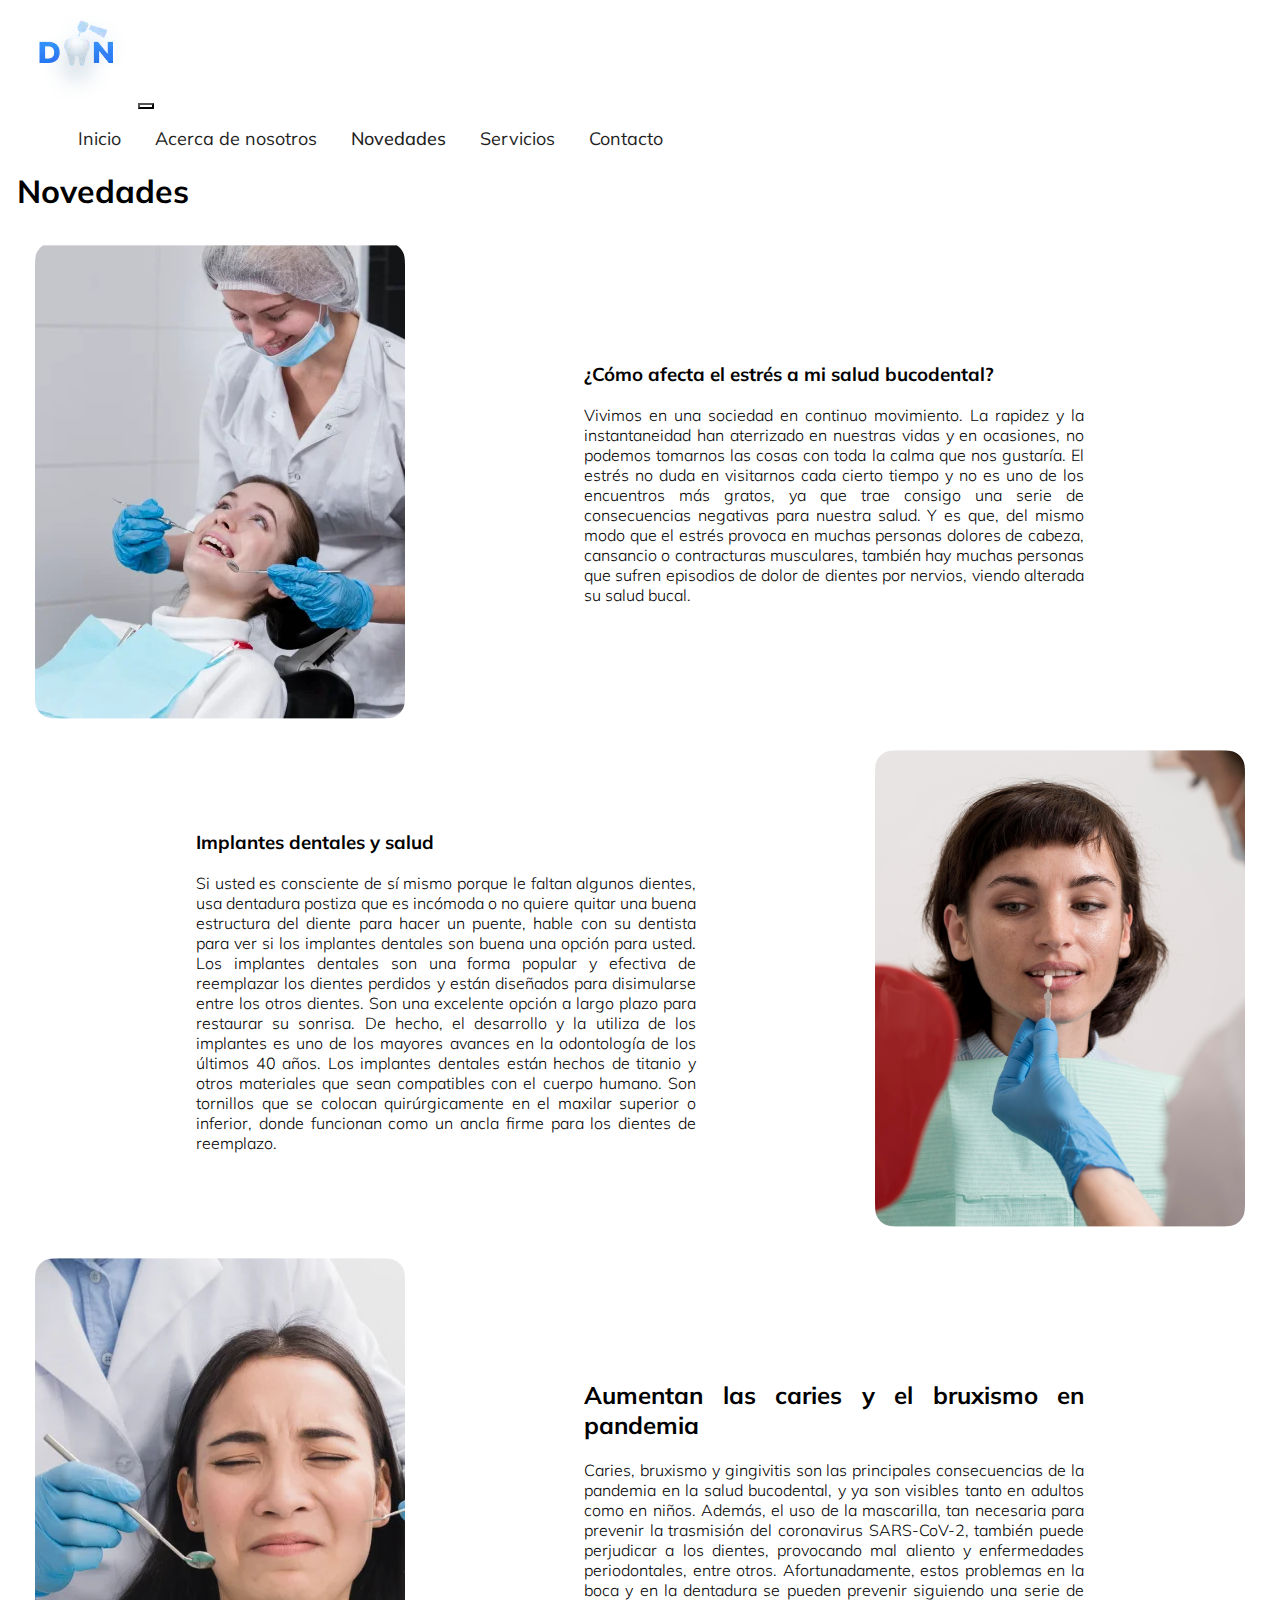
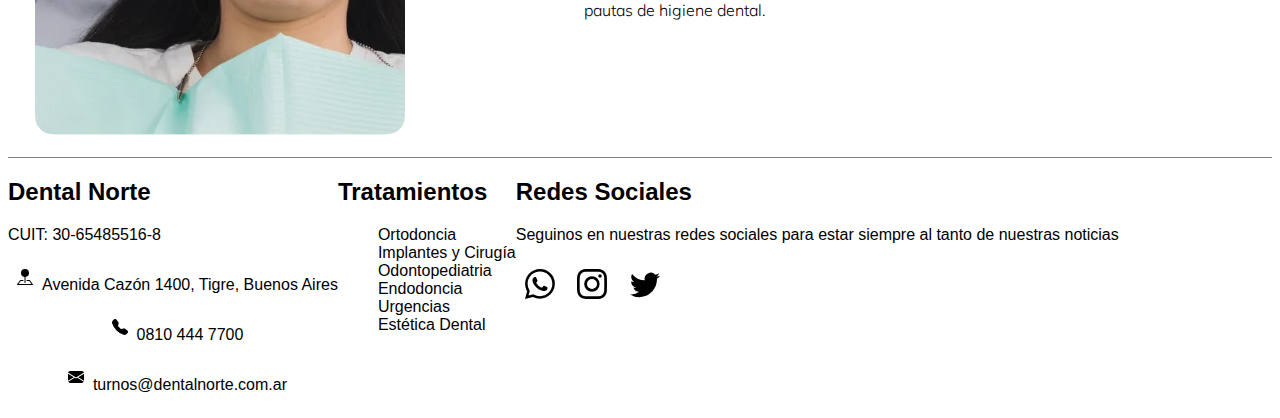
<file: assets/pages/news.html>
<!DOCTYPE html>
<html lang="en">
  <head>
    <meta charset="UTF-8" />
    <meta http-equiv="X-UA-Compatible" content="IE=edge" />
    <meta name="viewport" content="width=device-width, initial-scale=1.0" />
    <title>Dental Norte</title>
    <meta name="description" content="Noticias acerca de la odontologia" />
    <meta
      name="keywords"
      content="Odontologia, salud, dientes, caries, boca, estetica dental, corona, perno"
    />
    <link
      rel="shortcut icon"
      href="../image/icons8-tooth-cracked-50.webp"
      type="image/x-icon"
    />
    <link
      href="https://cdn.jsdelivr.net/npm/bootstrap@5.1.3/dist/css/bootstrap.min.css"
      rel="stylesheet"
      integrity="sha384-1BmE4kWBq78iYhFldvKuhfTAU6auU8tT94WrHftjDbrCEXSU1oBoqyl2QvZ6jIW3"
      crossorigin="anonymous"
    />
    <link rel="stylesheet" href="./../CSS/estilos.css" />
  </head>
  <body>
    <header>
      <nav class="navbar navbar-expand-lg navbar-light bg-light">
        <div class="container-fluid">
          <a href="../../index.html"
            ><img src="../image/logo2.webp" alt="Logo de la Empresa"
          /></a>
          <button
            class="navbar-toggler"
            type="button"
            data-bs-toggle="collapse"
            data-bs-target="#navbarSupportedContent"
            aria-controls="navbarSupportedContent"
            aria-expanded="false"
            aria-label="Toggle navigation"
          >
            <span class="navbar-toggler-icon"></span>
          </button>
          <div class="collapse navbar-collapse" id="navbarSupportedContent">
            <ul class="navbar-nav me-auto mb-2 mb-lg-0">
              <li class="nav-item">
                <a
                  class="nav-link"
                  aria-current="page"
                  href="./../../index.html"
                  >Inicio</a
                >
              </li>
              <li class="nav-item">
                <a class="nav-link" href="./about.html">Acerca de nosotros</a>
              </li>
              <li class="nav-item">
                <a class="nav-link active" href="#">Novedades</a>
              </li>
              <li class="nav-item">
                <a class="nav-link" href="treatments.html">Servicios</a>
              </li>
              <li class="nav-item">
                <a class="nav-link" href="contact.html">Contacto</a>
              </li>
            </ul>
          </div>
        </div>
      </nav>
    </header>
    <main>
      <h1 class="text-center">Novedades</h1>
      <div class="container">
        <section class="newsContainer">
          <section class="newsImagen">
            <img src="../image/estres.webp" alt="Imagen de un cliente" />
          </section>
          <section class="newsText">
            <h3>¿Cómo afecta el estrés a mi salud bucodental?</h3>
            <p>
              Vivimos en una sociedad en continuo movimiento. La rapidez y la
              instantaneidad han aterrizado en nuestras vidas y en ocasiones, no
              podemos tomarnos las cosas con toda la calma que nos gustaría. El
              estrés no duda en visitarnos cada cierto tiempo y no es uno de los
              encuentros más gratos, ya que trae consigo una serie de
              consecuencias negativas para nuestra salud. Y es que, del mismo
              modo que el estrés provoca en muchas personas dolores de cabeza,
              cansancio o contracturas musculares, también hay muchas personas
              que sufren episodios de dolor de dientes por nervios, viendo
              alterada su salud bucal.
            </p>
          </section>
        </section>
        <section class="newsContainer">
          <section class="newsText">
            <h3>Implantes dentales y salud</h3>
            <p>
              Si usted es consciente de sí mismo porque le faltan algunos
              dientes, usa dentadura postiza que es incómoda o no quiere quitar
              una buena estructura del diente para hacer un puente, hable con su
              dentista para ver si los implantes dentales son buena una opción
              para usted. Los implantes dentales son una forma popular y
              efectiva de reemplazar los dientes perdidos y están diseñados para
              disimularse entre los otros dientes. Son una excelente opción a
              largo plazo para restaurar su sonrisa. De hecho, el desarrollo y
              la utiliza de los implantes es uno de los mayores avances en la
              odontología de los últimos 40 años. Los implantes dentales están
              hechos de titanio y otros materiales que sean compatibles con el
              cuerpo humano. Son tornillos que se colocan quirúrgicamente en el
              maxilar superior o inferior, donde funcionan como un ancla firme
              para los dientes de reemplazo.
            </p>
          </section>
          <section class="newsImagen">
            <img src="../image/implantes.webp" alt="Imagen de un cliente" />
          </section>
        </section>
        <section class="newsContainer">
          <section class="newsImagen">
            <img src="../image/caries.webp" alt="Imagen de un cliente" />
          </section>
          <section class="newsText">
            <h2>Aumentan las caries y el bruxismo en pandemia</h2>
            <p>
              Caries, bruxismo y gingivitis son las principales consecuencias de
              la pandemia en la salud bucodental, y ya son visibles tanto en
              adultos como en niños. Además, el uso de la mascarilla, tan
              necesaria para prevenir la trasmisión del coronavirus SARS-CoV-2,
              también puede perjudicar a los dientes, provocando mal aliento y
              enfermedades periodontales, entre otros. Afortunadamente, estos
              problemas en la boca y en la dentadura se pueden prevenir
              siguiendo una serie de pautas de higiene dental.
            </p>
          </section>
        </section>
      </div>
    </main>
    <footer class="d-flex justify-content-between">
      <div class="container text-center">
        <h2>Dental Norte</h2>
        <p>CUIT: 30-65485516-8</p>
        <div class="info">
          <a
            href="https://www.google.com.ar/maps/place/Av.+Caz%C3%B3n+1400,+B1648+EXA,+Provincia+de+Buenos+Aires/@-34.4244308,-58.5808056,17z/data=!3m1!4b1!4m5!3m4!1s0x95bca5a2b505eec1:0xbb2d2def0a8ef0e3!8m2!3d-34.4244352!4d-58.5786169"
          >
            <svg
              xmlns="http://www.w3.org/2000/svg"
              width="16"
              height="16"
              fill="currentColor"
              class="bi bi-pin-map-fill"
              viewBox="0 0 16 16"
            >
              <path
                fill-rule="evenodd"
                d="M3.1 11.2a.5.5 0 0 1 .4-.2H6a.5.5 0 0 1 0 1H3.75L1.5 15h13l-2.25-3H10a.5.5 0 0 1 0-1h2.5a.5.5 0 0 1 .4.2l3 4a.5.5 0 0 1-.4.8H.5a.5.5 0 0 1-.4-.8l3-4z"
              />
              <path
                fill-rule="evenodd"
                d="M4 4a4 4 0 1 1 4.5 3.969V13.5a.5.5 0 0 1-1 0V7.97A4 4 0 0 1 4 3.999z"
              />
            </svg>
          </a>
          <p>Avenida Cazón 1400, Tigre, Buenos Aires</p>
        </div>
        <div class="info">
          <svg
            xmlns="http://www.w3.org/2000/svg"
            width="16"
            height="16"
            fill="currentColor"
            class="bi bi-telephone-fill"
            viewBox="0 0 16 16"
          >
            <path
              fill-rule="evenodd"
              d="M1.885.511a1.745 1.745 0 0 1 2.61.163L6.29 2.98c.329.423.445.974.315 1.494l-.547 2.19a.678.678 0 0 0 .178.643l2.457 2.457a.678.678 0 0 0 .644.178l2.189-.547a1.745 1.745 0 0 1 1.494.315l2.306 1.794c.829.645.905 1.87.163 2.611l-1.034 1.034c-.74.74-1.846 1.065-2.877.702a18.634 18.634 0 0 1-7.01-4.42 18.634 18.634 0 0 1-4.42-7.009c-.362-1.03-.037-2.137.703-2.877L1.885.511z"
            />
          </svg>
          <p>0810 444 7700</p>
        </div>
        <div class="info">
          <a href="gmail.com">
            <svg
              xmlns="http://www.w3.org/2000/svg"
              width="16"
              height="16"
              fill="currentColor"
              class="bi bi-envelope-fill"
              viewBox="0 0 16 16"
            >
              <path
                d="M.05 3.555A2 2 0 0 1 2 2h12a2 2 0 0 1 1.95 1.555L8 8.414.05 3.555ZM0 4.697v7.104l5.803-3.558L0 4.697ZM6.761 8.83l-6.57 4.027A2 2 0 0 0 2 14h12a2 2 0 0 0 1.808-1.144l-6.57-4.027L8 9.586l-1.239-.757Zm3.436-.586L16 11.801V4.697l-5.803 3.546Z"
              />
            </svg>
          </a>
          <p>turnos@dentalnorte.com.ar</p>
        </div>
      </div>

      <div class="container">
        <h2 class="text-center">Tratamientos</h2>
        <ul class="text-center p-0">
          <li><a href="./assets/pages/treatments.html">Ortodoncia</a></li>
          <li>
            <a href="./assets/pages/treatments.html">Implantes y Cirugía</a>
          </li>
          <li><a href="./assets/pages/treatments.html">Odontopediatria</a></li>
          <li><a href="./assets/pages/treatments.html">Endodoncia</a></li>
          <li><a href="./assets/pages/treatments.html">Urgencias</a></li>
          <li><a href="./assets/pages/treatments.html">Estética Dental</a></li>
        </ul>
      </div>

      <div class="container text-center">
        <h2 class="text-center">Redes Sociales</h2>
        <p>
          Seguinos en nuestras redes sociales para estar siempre al tanto de
          nuestras noticias
        </p>
        <a href="https://web.whatsapp.com/">
          <svg
            xmlns="http://www.w3.org/2000/svg"
            width="30"
            height="30"
            fill="black"
            class="bi bi-whatsapp my-2"
            viewBox="0 0 16 16"
          >
            <path
              d="M13.601 2.326A7.854 7.854 0 0 0 7.994 0C3.627 0 .068 3.558.064 7.926c0 1.399.366 2.76 1.057 3.965L0 16l4.204-1.102a7.933 7.933 0 0 0 3.79.965h.004c4.368 0 7.926-3.558 7.93-7.93A7.898 7.898 0 0 0 13.6 2.326zM7.994 14.521a6.573 6.573 0 0 1-3.356-.92l-.24-.144-2.494.654.666-2.433-.156-.251a6.56 6.56 0 0 1-1.007-3.505c0-3.626 2.957-6.584 6.591-6.584a6.56 6.56 0 0 1 4.66 1.931 6.557 6.557 0 0 1 1.928 4.66c-.004 3.639-2.961 6.592-6.592 6.592zm3.615-4.934c-.197-.099-1.17-.578-1.353-.646-.182-.065-.315-.099-.445.099-.133.197-.513.646-.627.775-.114.133-.232.148-.43.05-.197-.1-.836-.308-1.592-.985-.59-.525-.985-1.175-1.103-1.372-.114-.198-.011-.304.088-.403.087-.088.197-.232.296-.346.1-.114.133-.198.198-.33.065-.134.034-.248-.015-.347-.05-.099-.445-1.076-.612-1.47-.16-.389-.323-.335-.445-.34-.114-.007-.247-.007-.38-.007a.729.729 0 0 0-.529.247c-.182.198-.691.677-.691 1.654 0 .977.71 1.916.81 2.049.098.133 1.394 2.132 3.383 2.992.47.205.84.326 1.129.418.475.152.904.129 1.246.08.38-.058 1.171-.48 1.338-.943.164-.464.164-.86.114-.943-.049-.084-.182-.133-.38-.232z"
            />
          </svg>
        </a>
        <a href="https://instagram.com/">
          <svg
            xmlns="http://www.w3.org/2000/svg"
            width="30"
            height="30"
            fill="black"
            class="bi bi-instagram my-2"
            viewBox="0 0 16 16"
          >
            <path
              d="M8 0C5.829 0 5.556.01 4.703.048 3.85.088 3.269.222 2.76.42a3.917 3.917 0 0 0-1.417.923A3.927 3.927 0 0 0 .42 2.76C.222 3.268.087 3.85.048 4.7.01 5.555 0 5.827 0 8.001c0 2.172.01 2.444.048 3.297.04.852.174 1.433.372 1.942.205.526.478.972.923 1.417.444.445.89.719 1.416.923.51.198 1.09.333 1.942.372C5.555 15.99 5.827 16 8 16s2.444-.01 3.298-.048c.851-.04 1.434-.174 1.943-.372a3.916 3.916 0 0 0 1.416-.923c.445-.445.718-.891.923-1.417.197-.509.332-1.09.372-1.942C15.99 10.445 16 10.173 16 8s-.01-2.445-.048-3.299c-.04-.851-.175-1.433-.372-1.941a3.926 3.926 0 0 0-.923-1.417A3.911 3.911 0 0 0 13.24.42c-.51-.198-1.092-.333-1.943-.372C10.443.01 10.172 0 7.998 0h.003zm-.717 1.442h.718c2.136 0 2.389.007 3.232.046.78.035 1.204.166 1.486.275.373.145.64.319.92.599.28.28.453.546.598.92.11.281.24.705.275 1.485.039.843.047 1.096.047 3.231s-.008 2.389-.047 3.232c-.035.78-.166 1.203-.275 1.485a2.47 2.47 0 0 1-.599.919c-.28.28-.546.453-.92.598-.28.11-.704.24-1.485.276-.843.038-1.096.047-3.232.047s-2.39-.009-3.233-.047c-.78-.036-1.203-.166-1.485-.276a2.478 2.478 0 0 1-.92-.598 2.48 2.48 0 0 1-.6-.92c-.109-.281-.24-.705-.275-1.485-.038-.843-.046-1.096-.046-3.233 0-2.136.008-2.388.046-3.231.036-.78.166-1.204.276-1.486.145-.373.319-.64.599-.92.28-.28.546-.453.92-.598.282-.11.705-.24 1.485-.276.738-.034 1.024-.044 2.515-.045v.002zm4.988 1.328a.96.96 0 1 0 0 1.92.96.96 0 0 0 0-1.92zm-4.27 1.122a4.109 4.109 0 1 0 0 8.217 4.109 4.109 0 0 0 0-8.217zm0 1.441a2.667 2.667 0 1 1 0 5.334 2.667 2.667 0 0 1 0-5.334z"
            />
          </svg>
        </a>
        <a href="https://twitter.com/">
          <svg
            xmlns="http://www.w3.org/2000/svg"
            width="30"
            height="30"
            fill="black"
            class="bi bi-twitter my-2"
            viewBox="0 0 16 16"
          >
            <path
              d="M5.026 15c6.038 0 9.341-5.003 9.341-9.334 0-.14 0-.282-.006-.422A6.685 6.685 0 0 0 16 3.542a6.658 6.658 0 0 1-1.889.518 3.301 3.301 0 0 0 1.447-1.817 6.533 6.533 0 0 1-2.087.793A3.286 3.286 0 0 0 7.875 6.03a9.325 9.325 0 0 1-6.767-3.429 3.289 3.289 0 0 0 1.018 4.382A3.323 3.323 0 0 1 .64 6.575v.045a3.288 3.288 0 0 0 2.632 3.218 3.203 3.203 0 0 1-.865.115 3.23 3.23 0 0 1-.614-.057 3.283 3.283 0 0 0 3.067 2.277A6.588 6.588 0 0 1 .78 13.58a6.32 6.32 0 0 1-.78-.045A9.344 9.344 0 0 0 5.026 15z"
            />
          </svg>
        </a>
      </div>
    </footer>
  </body>

  <script
    src="https://cdn.jsdelivr.net/npm/bootstrap@5.1.3/dist/js/bootstrap.bundle.min.js"
    integrity="sha384-ka7Sk0Gln4gmtz2MlQnikT1wXgYsOg+OMhuP+IlRH9sENBO0LRn5q+8nbTov4+1p"
    crossorigin="anonymous"
  ></script>
</html>
</file>
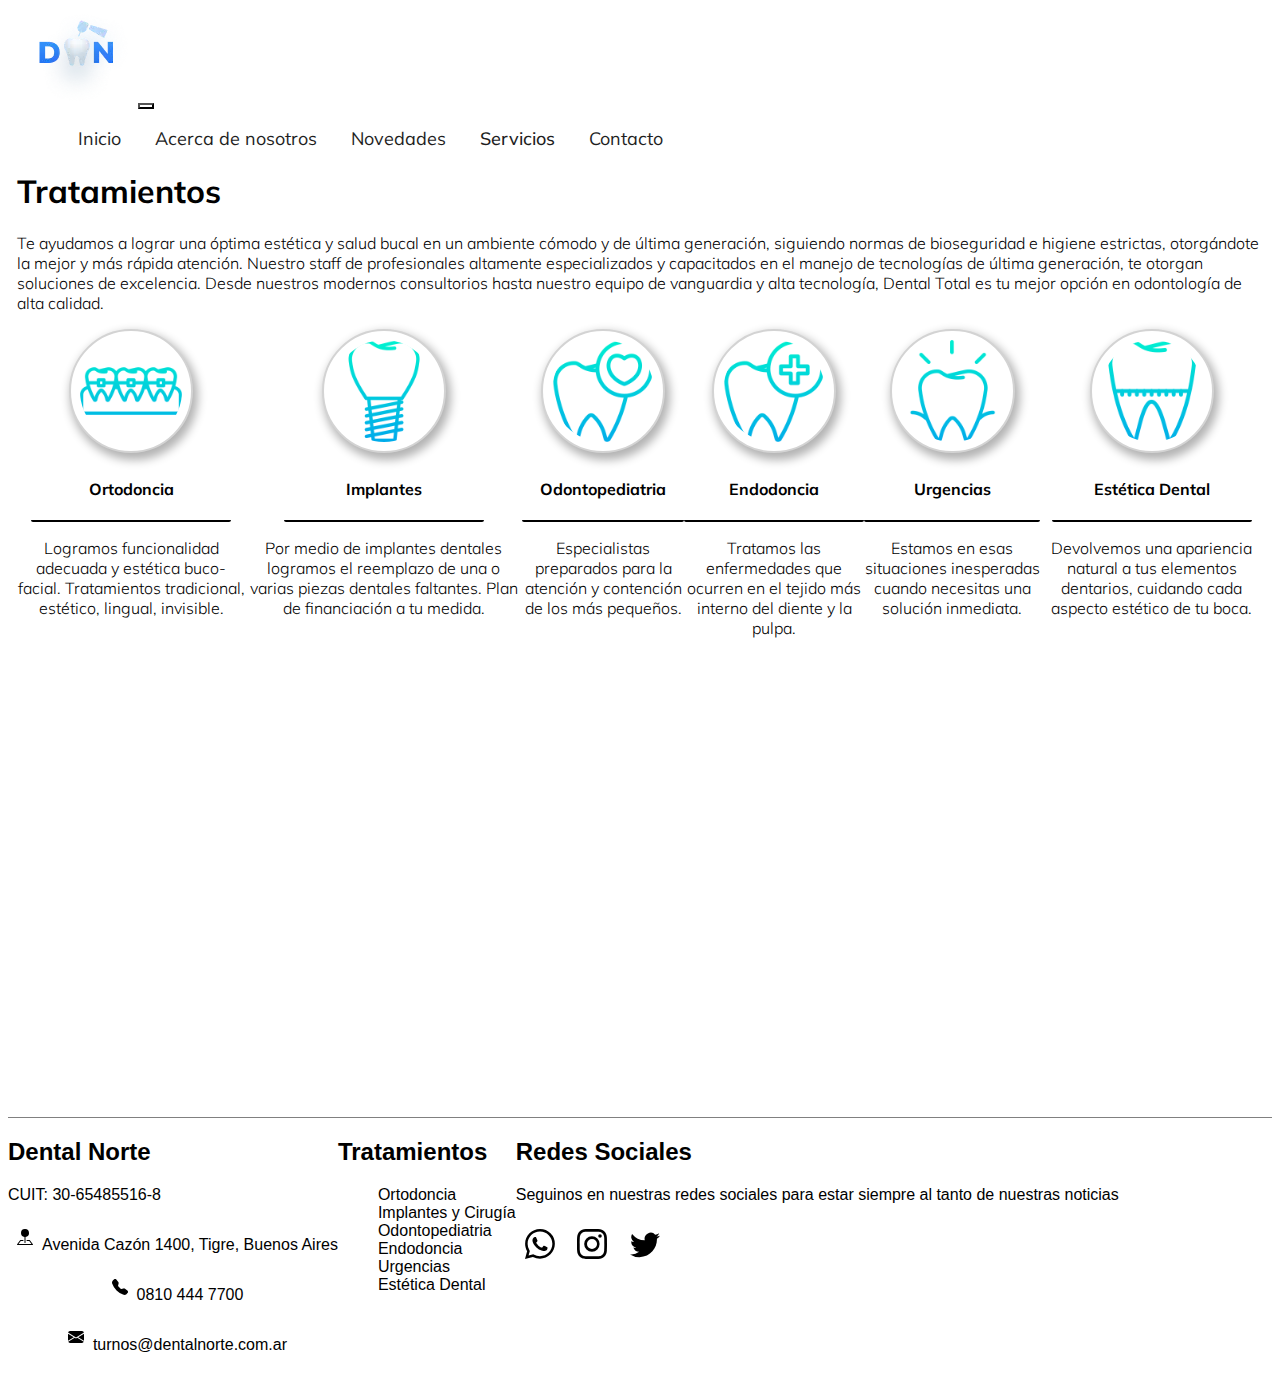
<file: assets/pages/treatments.html>
<!DOCTYPE html>
<html lang="en">
  <head>
    <meta charset="UTF-8" />
    <meta http-equiv="X-UA-Compatible" content="IE=edge" />
    <meta name="viewport" content="width=device-width, initial-scale=1.0" />
    <title>Dental Norte</title>
    <meta name="description" content="Te contamos acerca de los tratamientos que realizamos">
    <meta name="keywords" content="Odontologia, salud, dientes, caries, boca, estetica dental, corona, perno, Endodoncia">
    <link
      rel="shortcut icon"
      href="../image/icons8-tooth-cracked-50.webp"
      type="image/x-icon"
    />
    <link
      href="https://cdn.jsdelivr.net/npm/bootstrap@5.1.3/dist/css/bootstrap.min.css"
      rel="stylesheet"
      integrity="sha384-1BmE4kWBq78iYhFldvKuhfTAU6auU8tT94WrHftjDbrCEXSU1oBoqyl2QvZ6jIW3"
      crossorigin="anonymous"
    />
    <link rel="stylesheet" href="./../CSS/estilos.css" />
  </head>
  <body>
    <header>
      <nav class="navbar navbar-expand-lg navbar-light bg-light">
        <div class="container-fluid">
          <a href="../../index.html"><img src="../image/logo2.webp" alt="Logo de la Empresa" /></a>
          <button
            class="navbar-toggler"
            type="button"
            data-bs-toggle="collapse"
            data-bs-target="#navbarSupportedContent"
            aria-controls="navbarSupportedContent"
            aria-expanded="false"
            aria-label="Toggle navigation"
          >
            <span class="navbar-toggler-icon"></span>
          </button>
          <div class="collapse navbar-collapse" id="navbarSupportedContent">
            <ul class="navbar-nav me-auto mb-2 mb-lg-0">
              <li class="nav-item">
                <a class="nav-link" aria-current="page" href="./../../index.html">Inicio</a>
              </li>
              <li class="nav-item">
                <a class="nav-link" href="./about.html">Acerca de nosotros</a>
              </li>
              <li class="nav-item">
                <a class="nav-link" href="news.html">Novedades</a>
              </li>
              <li class="nav-item">
                <a class="nav-link active" href="#">Servicios</a>
              </li>
              <li class="nav-item">
                <a class="nav-link" href="contact.html">Contacto</a>
              </li>
            </ul>
          </div>
        </div>
      </nav>
    </header>
    <main>
      <section class="container-fluid">
        <h1>Tratamientos</h1>
        <p>
          Te ayudamos a lograr una óptima estética y salud bucal en un ambiente cómodo y de última generación, siguiendo normas de bioseguridad e higiene estrictas, otorgándote la mejor y más rápida atención.
Nuestro staff de profesionales altamente especializados y capacitados en el manejo de tecnologías de última generación, te otorgan soluciones de excelencia.
Desde nuestros modernos consultorios hasta nuestro equipo de vanguardia y alta tecnología, Dental Total es tu mejor opción en odontología de alta calidad.

        </p>
      </section>
      <section class="services">
        <div class="columna">
          <img src="../image/icon-orto.webp" class="icons" alt="Icono de Ortodoncia" srcset="" />
          <div class="subCustom"><h4>Ortodoncia</h4></div>
          <p>
            Logramos funcionalidad adecuada y estética buco-facial. Tratamientos tradicional, estético, lingual, invisible.
          </p>
        </div>
        <section class="columna">
          <img
            src="../image/icon-implante.webp"
            class="icons"
            alt="Icono de implantes"
            srcset=""
          />

          <div class="subCustom"><h4>Implantes</h4></div>
          <p>
            Por medio de implantes dentales logramos el reemplazo de una o varias piezas dentales faltantes. Plan de financiación a tu medida.
          </p>
        </section>
        <section class="columna">
          <img src="../image/icon-tooth.webp" class="icons" alt="Icono de Odontopediatria" srcset="" />

          <div class="subCustom"><h4>Odontopediatria</h4></div>
          <p>
            Especialistas preparados para la atención y contención de los más pequeños.

          </p>
        </section>
        <section class="columna">
          <img
            src="../image/icon-cuidado-dental.webp"
            class="icons"
            alt="Icono de Cuidado Dental"
            srcset=""
          />

          <div class="subCustom"><h4>Endodoncia<h6></div>
          <p>
            Tratamos las enfermedades que ocurren en el tejido más interno del diente y la pulpa.
          </p>
        </section>
        <section class="columna">
          <img src="../image/icon-tooth2.webp" class="icons" alt="Icono de Urgencias" srcset="" />
          <div class="subCustom"><h4>Urgencias</h6></div>
          <p>
            Estamos en esas situaciones inesperadas cuando necesitas una solución inmediata.
          </p>
        </section>
        <section class="columna">
          <img src="../image/icon-crown.webp" class="icons" alt="Icono de Estetica dental" srcset="" />

          <div class="subCustom">
            <h4>Estética Dental</h4>
          </div>
          <p>
            Devolvemos una apariencia natural a tus elementos dentarios, cuidando cada aspecto estético de tu boca.
                    </p>
        </section>
      </section>
      <section>
        <iframe width="560" height="315" src="https://www.youtube.com/embed/XddED7DTHRY" title="YouTube video player" frameborder="0" allow="accelerometer; autoplay; clipboard-write; encrypted-media; gyroscope; picture-in-picture" allowfullscreen></iframe>
      </section>
    </main>
    <footer class="d-flex justify-content-between">
      <div class="container text-center">
        <h2>Dental Norte</h2>
        <p>CUIT: 30-65485516-8</p>
        <div class="info">
          <a
            href="https://www.google.com.ar/maps/place/Av.+Caz%C3%B3n+1400,+B1648+EXA,+Provincia+de+Buenos+Aires/@-34.4244308,-58.5808056,17z/data=!3m1!4b1!4m5!3m4!1s0x95bca5a2b505eec1:0xbb2d2def0a8ef0e3!8m2!3d-34.4244352!4d-58.5786169"
          >
            <svg
              xmlns="http://www.w3.org/2000/svg"
              width="16"
              height="16"
              fill="currentColor"
              class="bi bi-pin-map-fill"
              viewBox="0 0 16 16"
            >
              <path
                fill-rule="evenodd"
                d="M3.1 11.2a.5.5 0 0 1 .4-.2H6a.5.5 0 0 1 0 1H3.75L1.5 15h13l-2.25-3H10a.5.5 0 0 1 0-1h2.5a.5.5 0 0 1 .4.2l3 4a.5.5 0 0 1-.4.8H.5a.5.5 0 0 1-.4-.8l3-4z"
              />
              <path
                fill-rule="evenodd"
                d="M4 4a4 4 0 1 1 4.5 3.969V13.5a.5.5 0 0 1-1 0V7.97A4 4 0 0 1 4 3.999z"
              />
            </svg>
          </a>
          <p>Avenida Cazón 1400, Tigre, Buenos Aires</p>
        </div>
        <div class="info">
          <svg
            xmlns="http://www.w3.org/2000/svg"
            width="16"
            height="16"
            fill="currentColor"
            class="bi bi-telephone-fill"
            viewBox="0 0 16 16"
          >
            <path
              fill-rule="evenodd"
              d="M1.885.511a1.745 1.745 0 0 1 2.61.163L6.29 2.98c.329.423.445.974.315 1.494l-.547 2.19a.678.678 0 0 0 .178.643l2.457 2.457a.678.678 0 0 0 .644.178l2.189-.547a1.745 1.745 0 0 1 1.494.315l2.306 1.794c.829.645.905 1.87.163 2.611l-1.034 1.034c-.74.74-1.846 1.065-2.877.702a18.634 18.634 0 0 1-7.01-4.42 18.634 18.634 0 0 1-4.42-7.009c-.362-1.03-.037-2.137.703-2.877L1.885.511z"
            />
          </svg>
          <p>0810 444 7700</p>
        </div>
        <div class="info">
          <a href="gmail.com">
            <svg
              xmlns="http://www.w3.org/2000/svg"
              width="16"
              height="16"
              fill="currentColor"
              class="bi bi-envelope-fill"
              viewBox="0 0 16 16"
            >
              <path
                d="M.05 3.555A2 2 0 0 1 2 2h12a2 2 0 0 1 1.95 1.555L8 8.414.05 3.555ZM0 4.697v7.104l5.803-3.558L0 4.697ZM6.761 8.83l-6.57 4.027A2 2 0 0 0 2 14h12a2 2 0 0 0 1.808-1.144l-6.57-4.027L8 9.586l-1.239-.757Zm3.436-.586L16 11.801V4.697l-5.803 3.546Z"
              />
            </svg>
          </a>
          <p>turnos@dentalnorte.com.ar</p>
        </div>
      </div>

      <div class="container">
        <h2 class="text-center">Tratamientos</h2>
        <ul class="text-center p-0">
          <li><a href="./assets/pages/treatments.html">Ortodoncia</a></li>
          <li>
            <a href="./assets/pages/treatments.html">Implantes y Cirugía</a>
          </li>
          <li><a href="./assets/pages/treatments.html">Odontopediatria</a></li>
          <li><a href="./assets/pages/treatments.html">Endodoncia</a></li>
          <li><a href="./assets/pages/treatments.html">Urgencias</a></li>
          <li><a href="./assets/pages/treatments.html">Estética Dental</a></li>
        </ul>
      </div>

      <div class="container text-center">
        <h2 class="text-center">Redes Sociales</h2>
        <p>
          Seguinos en nuestras redes sociales para estar siempre al tanto de
          nuestras noticias
        </p>
        <a href="https://web.whatsapp.com/">
          <svg
            xmlns="http://www.w3.org/2000/svg"
            width="30"
            height="30"
            fill="black"
            class="bi bi-whatsapp my-2"
            viewBox="0 0 16 16"
          >
            <path
              d="M13.601 2.326A7.854 7.854 0 0 0 7.994 0C3.627 0 .068 3.558.064 7.926c0 1.399.366 2.76 1.057 3.965L0 16l4.204-1.102a7.933 7.933 0 0 0 3.79.965h.004c4.368 0 7.926-3.558 7.93-7.93A7.898 7.898 0 0 0 13.6 2.326zM7.994 14.521a6.573 6.573 0 0 1-3.356-.92l-.24-.144-2.494.654.666-2.433-.156-.251a6.56 6.56 0 0 1-1.007-3.505c0-3.626 2.957-6.584 6.591-6.584a6.56 6.56 0 0 1 4.66 1.931 6.557 6.557 0 0 1 1.928 4.66c-.004 3.639-2.961 6.592-6.592 6.592zm3.615-4.934c-.197-.099-1.17-.578-1.353-.646-.182-.065-.315-.099-.445.099-.133.197-.513.646-.627.775-.114.133-.232.148-.43.05-.197-.1-.836-.308-1.592-.985-.59-.525-.985-1.175-1.103-1.372-.114-.198-.011-.304.088-.403.087-.088.197-.232.296-.346.1-.114.133-.198.198-.33.065-.134.034-.248-.015-.347-.05-.099-.445-1.076-.612-1.47-.16-.389-.323-.335-.445-.34-.114-.007-.247-.007-.38-.007a.729.729 0 0 0-.529.247c-.182.198-.691.677-.691 1.654 0 .977.71 1.916.81 2.049.098.133 1.394 2.132 3.383 2.992.47.205.84.326 1.129.418.475.152.904.129 1.246.08.38-.058 1.171-.48 1.338-.943.164-.464.164-.86.114-.943-.049-.084-.182-.133-.38-.232z"
            />
          </svg>
        </a>
        <a href="https://instagram.com/">
          <svg
            xmlns="http://www.w3.org/2000/svg"
            width="30"
            height="30"
            fill="black"
            class="bi bi-instagram my-2"
            viewBox="0 0 16 16"
          >
            <path
              d="M8 0C5.829 0 5.556.01 4.703.048 3.85.088 3.269.222 2.76.42a3.917 3.917 0 0 0-1.417.923A3.927 3.927 0 0 0 .42 2.76C.222 3.268.087 3.85.048 4.7.01 5.555 0 5.827 0 8.001c0 2.172.01 2.444.048 3.297.04.852.174 1.433.372 1.942.205.526.478.972.923 1.417.444.445.89.719 1.416.923.51.198 1.09.333 1.942.372C5.555 15.99 5.827 16 8 16s2.444-.01 3.298-.048c.851-.04 1.434-.174 1.943-.372a3.916 3.916 0 0 0 1.416-.923c.445-.445.718-.891.923-1.417.197-.509.332-1.09.372-1.942C15.99 10.445 16 10.173 16 8s-.01-2.445-.048-3.299c-.04-.851-.175-1.433-.372-1.941a3.926 3.926 0 0 0-.923-1.417A3.911 3.911 0 0 0 13.24.42c-.51-.198-1.092-.333-1.943-.372C10.443.01 10.172 0 7.998 0h.003zm-.717 1.442h.718c2.136 0 2.389.007 3.232.046.78.035 1.204.166 1.486.275.373.145.64.319.92.599.28.28.453.546.598.92.11.281.24.705.275 1.485.039.843.047 1.096.047 3.231s-.008 2.389-.047 3.232c-.035.78-.166 1.203-.275 1.485a2.47 2.47 0 0 1-.599.919c-.28.28-.546.453-.92.598-.28.11-.704.24-1.485.276-.843.038-1.096.047-3.232.047s-2.39-.009-3.233-.047c-.78-.036-1.203-.166-1.485-.276a2.478 2.478 0 0 1-.92-.598 2.48 2.48 0 0 1-.6-.92c-.109-.281-.24-.705-.275-1.485-.038-.843-.046-1.096-.046-3.233 0-2.136.008-2.388.046-3.231.036-.78.166-1.204.276-1.486.145-.373.319-.64.599-.92.28-.28.546-.453.92-.598.282-.11.705-.24 1.485-.276.738-.034 1.024-.044 2.515-.045v.002zm4.988 1.328a.96.96 0 1 0 0 1.92.96.96 0 0 0 0-1.92zm-4.27 1.122a4.109 4.109 0 1 0 0 8.217 4.109 4.109 0 0 0 0-8.217zm0 1.441a2.667 2.667 0 1 1 0 5.334 2.667 2.667 0 0 1 0-5.334z"
            />
          </svg>
        </a>
        <a href="https://twitter.com/">
          <svg
            xmlns="http://www.w3.org/2000/svg"
            width="30"
            height="30"
            fill="black"
            class="bi bi-twitter my-2"
            viewBox="0 0 16 16"
          >
            <path
              d="M5.026 15c6.038 0 9.341-5.003 9.341-9.334 0-.14 0-.282-.006-.422A6.685 6.685 0 0 0 16 3.542a6.658 6.658 0 0 1-1.889.518 3.301 3.301 0 0 0 1.447-1.817 6.533 6.533 0 0 1-2.087.793A3.286 3.286 0 0 0 7.875 6.03a9.325 9.325 0 0 1-6.767-3.429 3.289 3.289 0 0 0 1.018 4.382A3.323 3.323 0 0 1 .64 6.575v.045a3.288 3.288 0 0 0 2.632 3.218 3.203 3.203 0 0 1-.865.115 3.23 3.23 0 0 1-.614-.057 3.283 3.283 0 0 0 3.067 2.277A6.588 6.588 0 0 1 .78 13.58a6.32 6.32 0 0 1-.78-.045A9.344 9.344 0 0 0 5.026 15z"
            />
          </svg>
        </a>
      </div>
    </footer>
  </body>

  <script
    src="https://cdn.jsdelivr.net/npm/bootstrap@5.1.3/dist/js/bootstrap.bundle.min.js"
    integrity="sha384-ka7Sk0Gln4gmtz2MlQnikT1wXgYsOg+OMhuP+IlRH9sENBO0LRn5q+8nbTov4+1p"
    crossorigin="anonymous"
  ></script>
</html>
</file>
<file: assets/CSS/estilos.css>
@import url("https://fonts.googleapis.com/css2?family=Mulish:wght@300@400@500@700&family=Poppins&display=swap");
* {
  /*Fondo*/
  background-color: white; }

body {
  font-family: "Mulish", sans-serif; }

main {
  margin: 1vh; }

/*Aca van los enlaces*/
header nav.navbar {
  padding: 0; }

header nav ul li {
  display: inline-block;
  margin: 10;
  padding: 10; }

header a {
  text-decoration: none;
  font-size: 18px;
  color: #1e1e1e;
  padding-left: 30px; }
  header a.active {
    font-weight: 500;
    animation: bolde 3s infinite; }

@keyframes bolde {
  0% {
    transform: translateY(-5%); }
  50% {
    transform: translateY(0%); }
  100% {
    transform: translateY(-5%); } }

p {
  font-weight: 300; }

.infoUs {
  display: flex;
  flex-direction: row;
  padding: 2vw; }
  @media (max-width: 400px) {
    .infoUs {
      flex-direction: column; } }
  .infoUs .infoImg {
    height: 50vh; }
  .infoUs .infoText {
    width: 50vw;
    margin-left: 2vw; }
    @media (max-width: 400px) {
      .infoUs .infoText {
        width: auto;
        margin: 0; } }

.slots {
  padding: 1vh;
  border: 1px gray solid;
  border-radius: 1vh;
  margin: 1vh;
  box-shadow: 3px 5px 5px 1px gray; }
  .slots h3 {
    border-bottom: 1px gray solid; }

.card {
  margin: auto; }
  .card p {
    text-align: justify; }

@media screen and (max-width: 1180px) {
  .doctores {
    display: flex;
    flex-direction: column; } }

.img-carousel {
  height: auto;
  width: 10vw; }

.newsContainer {
  display: flex;
  flex-direction: row;
  margin: 1vh; }
  .newsContainer .newsImagen {
    padding: 1vh; }
  .newsContainer .newsText {
    max-width: 500px;
    margin: auto;
    text-align: justify; }

@media screen and (max-width: 400px) {
  .newsContainer {
    flex-direction: column;
    border: 1px gray solid;
    padding: 5vw;
    border-radius: 1vh; }
  .newsImagen {
    padding: 0;
    margin: auto; }
    .newsImagen img {
      width: 70vw; } }

.services {
  display: flex;
  flex-direction: row; }
  .services .columna {
    flex-direction: column;
    text-align: center; }
    .services .columna h6 {
      margin-top: 0.1vh;
      margin-bottom: 0; }
    .services .columna .subCustom {
      border-bottom: 2px solid black;
      max-width: 200px;
      margin: 5px auto 0 auto;
      border-radius: 2px; }
    .services .columna p {
      font-weight: 300; }

.icons {
  width: 8vw;
  padding: 1vh;
  border: 2px lightgray solid;
  border-radius: 50%;
  box-shadow: 3px 5px 10px 2px rgba(0, 0, 0, 0.3); }
  .icons:hover {
    animation: ease-in-out rotat 5s infinite; }

@keyframes rotat {
  0% {
    transform: rotate(0deg); }
  25% {
    transform: rotate(90deg); }
  50% {
    transform: rotate(180deg); }
  75% {
    transform: rotate(270deg); }
  100% {
    transform: rotate(360deg); } }

@media screen and (max-width: 400px) {
  .services {
    flex-direction: column; }
  .icons {
    width: 8vh; } }

textarea {
  resize: none;
  height: 20vh; }

iframe {
  width: 100%;
  height: 50vh; }

/*Footer*/
footer {
  display: flex;
  font-family: "Mulish-wght@200", sans-serif;
  font-size: 1rem;
  margin-bottom: 0.5vh;
  margin-top: 0.5vh;
  border-top: 1px gray solid; }
  footer .info {
    display: flex;
    flex-direction: row;
    justify-content: center; }
  footer ul {
    list-style: none; }
  footer svg {
    margin: 1vh; }
    footer svg:hover {
      fill: #0d6efd; }
  footer a {
    text-decoration: none;
    color: black; }
    footer a:hover {
      color: #0d6efd; }

@media screen and (max-width: 400px) {
  footer {
    flex-direction: column; } }
</file>
